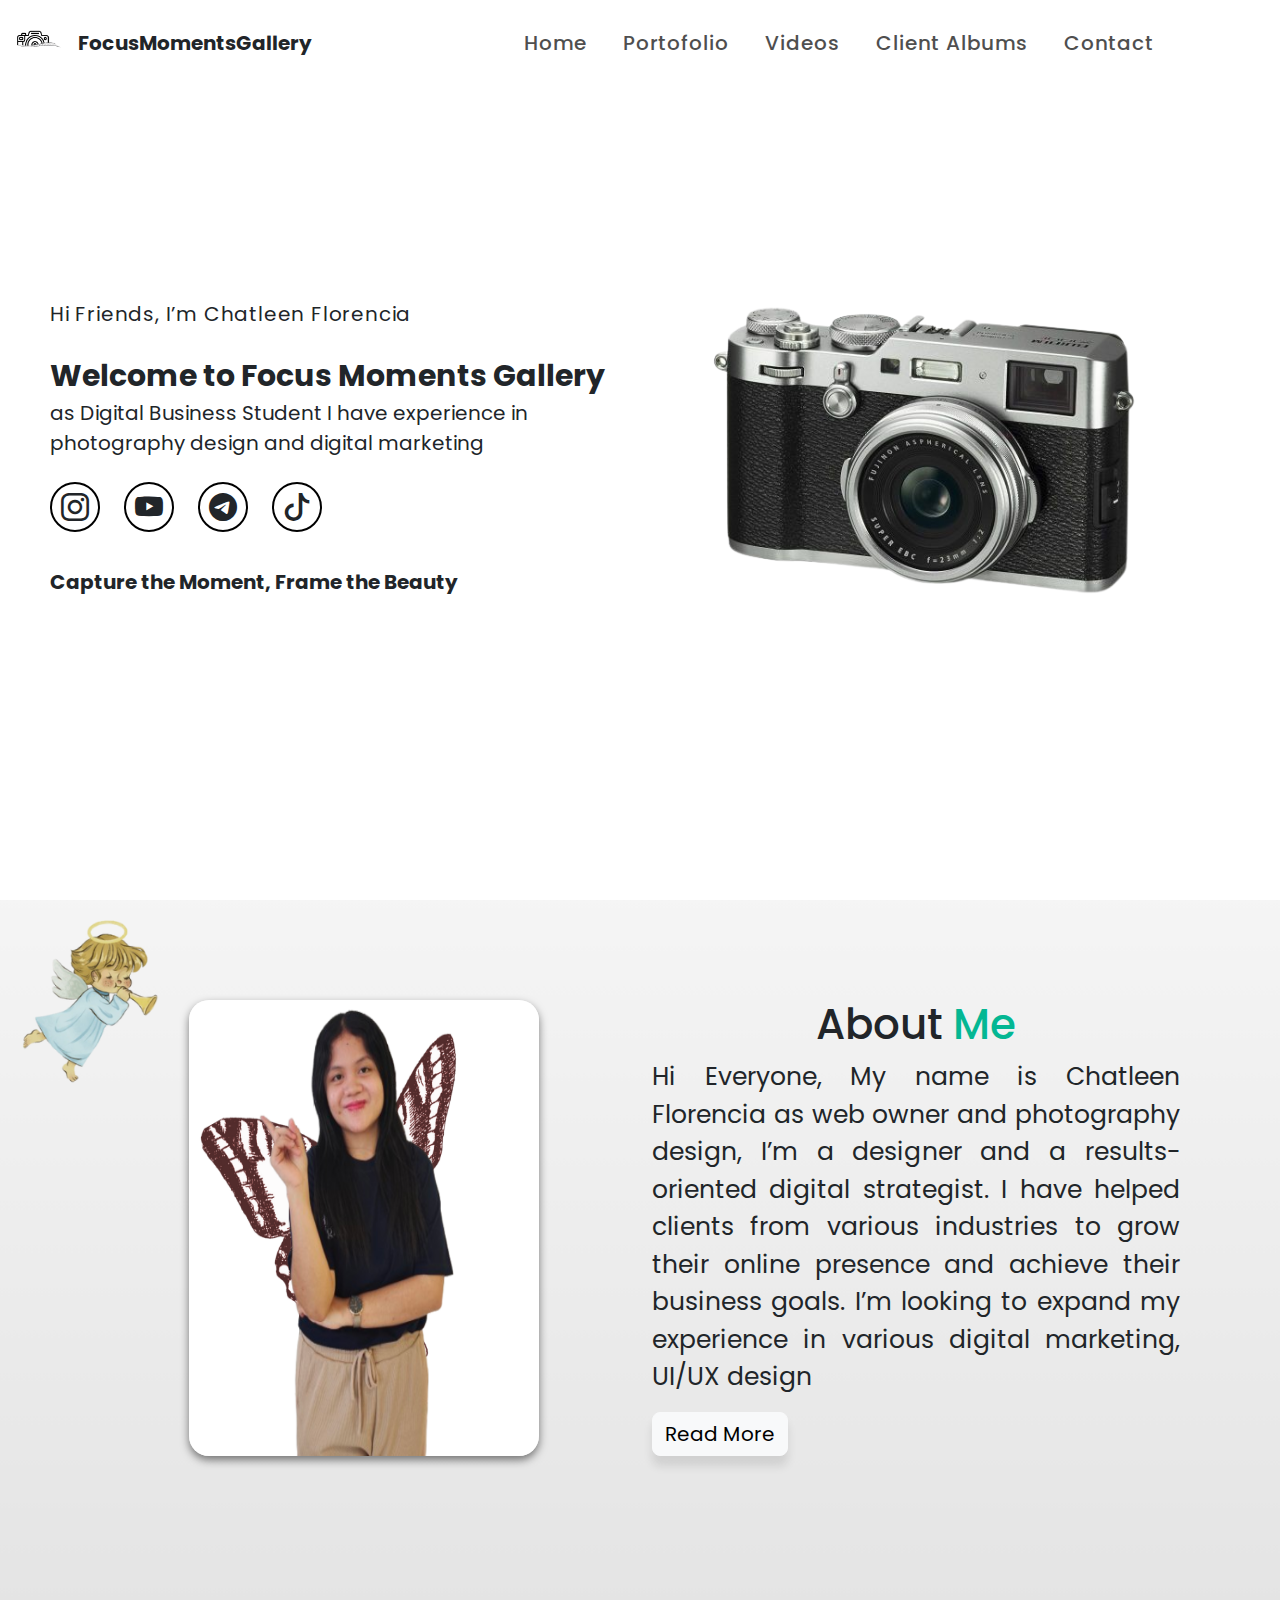
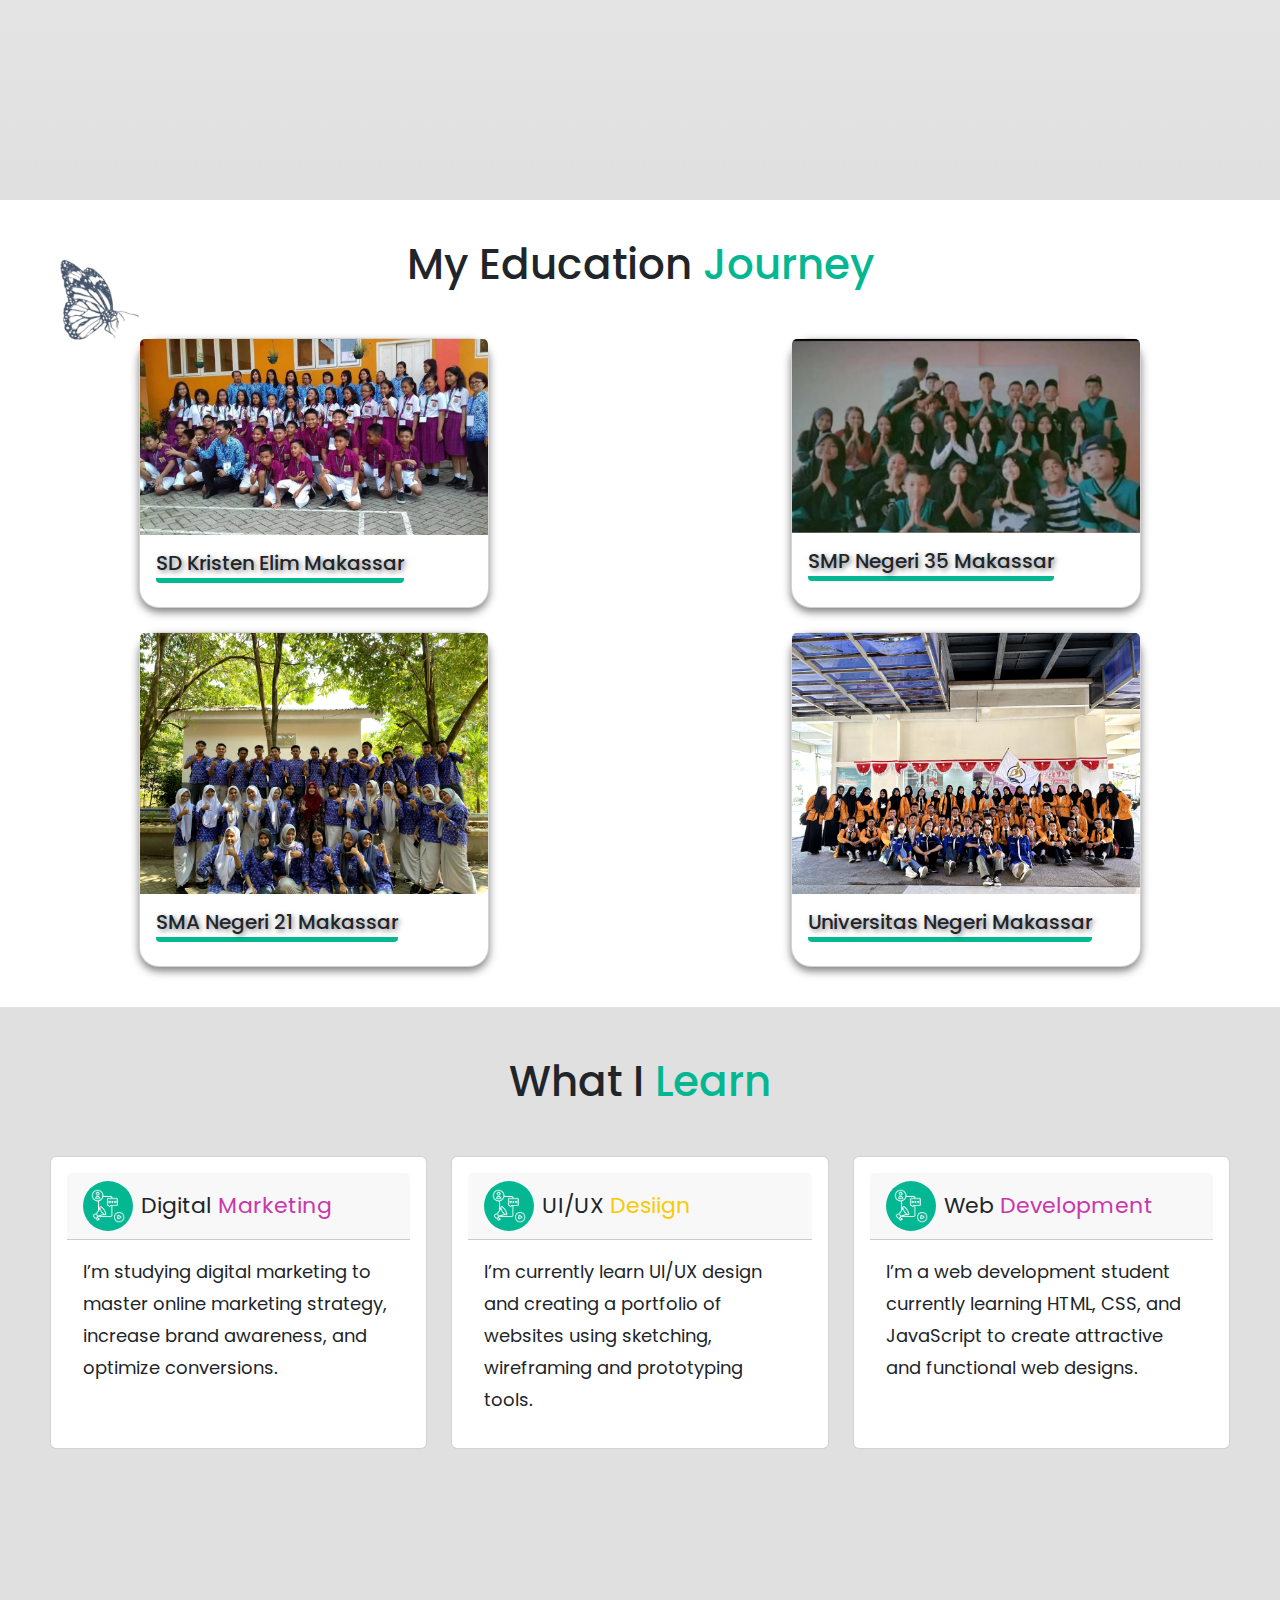
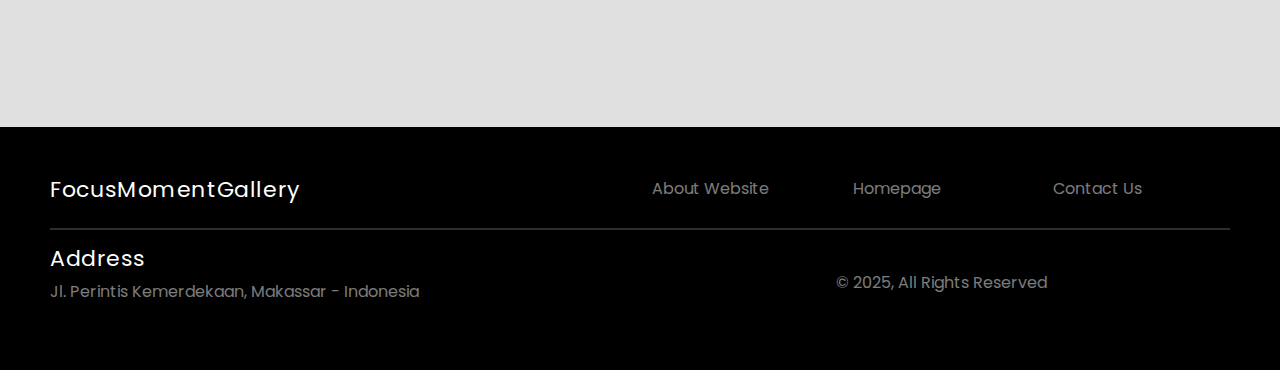
<file: index.html>
<!DOCTYPE html>
<html lang="en">

    <head>
    <meta charset="UTF-8">
    <meta name="viewport" content="width=device-width, initial-scale=1.0">
    <title>FocusMomentGallery</title>
    
    <link rel="stylesheet" href="css/bootstrap.min.css">
    <link rel="stylesheet" href="css/style.css">
    
    <link rel="stylesheet" href="https://cdn.jsdelivr.net/npm/bootstrap-icons@1.11.3/font/bootstrap-icons.css"
        integrity="sha384-tViUnnbYAV00FLIhhi3v/dWt3Jxw4gZQcNoSCxCIFNJVCx7/D55/wXsrNIRANwdD" crossorigin="anonymous">
    <nav class="navbar navbar-expand-lg fixed-top navbar-scroll">
        <div class="container-fluid">
            <div class="logo d-flex align-items-center gap-2 justify-content-center">
                <img src="images/logo.png" height="70" alt="" loading="lazy" />
                <span class="fw-bold" style="font-size: 20px;">FocusMomentsGallery</span>
            </div>
            <button class="navbar-toggler ps-0" type="button" data-mdb-collapse-init data-mdb-target="#navbarExample01"
                aria-controls="navbarExample01" aria-expanded="false" aria-label="Toggle navigation">
                <span class="navbar-toggler-icon d-flex justify-content-start align-items-center"></span>
            </button>
            <div class="collapse navbar-collapse" id="navbarExample01">
                <ul class="navbar-nav ms-auto mb-2 mb-lg-0">
                    <li class="nav-item active">
                        <a class="nav-link" aria-current="page" href="index.html">Home</a>
                    </li>
                    <li class="nav-item">
                        <a class="nav-link" aria-current="page" href="portofolio.html">Portofolio</a>
                    </li>
                    <li class="nav-item">
                        <a class="nav-link" aria-current="page" href="videos.html">Videos</a>
                    </li>
                    <li class="nav-item">
                        <a class="nav-link" aria-current="page" href="album.html">Client Albums</a>
                    </li>
                    <li class="nav-item">
                        <a class="nav-link" aria-current="page" href="contact.html">Contact</a>
                    </li>

                </ul>

                <ul class="navbar-nav flex-row">
                    <li class="nav-item">
                        <a class="nav-link px-2" href="#!">
                            <i class="fab fa-facebook-square"></i>
                        </a>
                    </li>
                    <li class="nav-item">
                        <a class="nav-link px-2" href="#!">
                            <i class="fab fa-instagram"></i>
                        </a>
                    </li>
                    <li class="nav-item">
                        <a class="nav-link ps-2" href="#!">
                            <i class="fab fa-youtube"></i>
                        </a>
                    </li>
                </ul>
            </div>
        </div>
    </nav>


    <div class="container-fluid" style="background-color: #E0E0E0;">
        <div class="banner d-flex align-items-center" style="min-height: 100vh; padding: 0 50px; background-color: #fff;">
            <div class="row d-flex align-items-center w-100">
                <div class="col-6">
                    <div class="banner-text d-flex flex-column" style="height: 100%;">
                        <span class="mb-4" style="font-size: 20px; letter-spacing: 0.8px;">Hi Friends, I’m Chatleen
                            Florencia</span>
                        <span class="fw-bold"="mb-2" style="font-size: 30px;">
                            Welcome to Focus Moments Gallery
                        </h1>
                        <p class="mb-4" style="font-size: 20px; letter-spacing: 0,7px; font-weight: 400;">as Digital
                            Business Student I have experience in photography design and digital marketing</p>
                        <div class="icons mb-4 d-flex gap-4">
                            <i class="bi bi-instagram p-2 rounded-circle" style= "width: 50px;height: 50px;border:2px solid #000; border-radius: 50%;display: flex;justify-content: center;align-items: center;font-size: 28px"></i>
                            <i class="bi bi-youtube p-2 rounded-circle" style="width: 50px;height: 50px;border:2px solid #000; border-radius: 50%;display: flex;justify-content: center;align-items: center;font-size: 28px"></i>
                            <i class="bi bi-telegram p-2 rounded-circle" style="width: 50px;height: 50px;border:2px solid #000; border-radius: 50%;display: flex;justify-content: center;align-items: center;font-size: 28px"></i>
                            <i class="bi bi-tiktok p-2 rounded-circle" style="width: 50px;height: 50px;border:2px solid #000;border-radius: 50%;display: flex;justify-content: center;align-items: center;font-size: 28px "></i>
                        </div>
  
                        <div class="social-text">
                            <span class="fw-bold"="mb-2" style="font-size: 20px;">
                                Capture the Moment, Frame the Beauty
                            
                            </h1>
                        
                        </div>
                    </div>
                </div>
                <div class="col-6" style="display: flex; justify-content: center; align-items: center;">
                    <div class="banner-img d-flex justify-content-center align-items-center" style="max-width: 445px;">
                        <img src="images/banner.png" alt="" class="img-fluid" style=/>
                    </div>
                </div>
            </div>
        </div>


        <div class="aboutme" style="padding: 100px; background-image: url(images/background.png); background-size: cover;min-height: 100vh;">
            <div class="row">
                <div class="col-md-6 d-flex justify-content-center">
                    <img src="images/kate.png" alt="" srcset=""style="width: 350px; box-shadow: 0 4px 8px rgba(0, 0, 0, 0.5); border-radius:20px; display: block; margin: 0 auto;" />
                </div>
                <div class="col-md-6 ">
                    <h2 class="text-center" style="font-size: 42px;">About <span style="color: #04B793;">Me</span></h2>
                    <p class="" style="text-align: justify ; font-size: 25px;">Hi Everyone, My name is Chatleen
                        Florencia as web owner and photography design, I’m a designer and a results-oriented digital
                        strategist. I have helped clients from various industries to grow their online presence and
                        achieve their business goals. I’m looking to expand my experience in various digital marketing,
                        UI/UX design</p>
                    <button class="btn btn-light"
                        style="font-size: 20px; border-radius: 8px; box-shadow: 0 10px 10px rgba(0, 0, 0, 0.1); transition: all 0.3s ease;">
                        Read More
                    </button>

                </div>
            </div>
        </div>

        <!-- education -->
        <div class="education" style="padding: 40px 0; background-image: url(images/bg-2.png); background-size: cover;">
            <h2 class="text-center mb-5" style="font-size: 42px;">My Education <span style="color: #04B793;">Journey</span>
            </h2>
            <div class="row row-cols-1 row-cols-md-2 g-4">
                <div class="col d-flex justify-content-center">
                    <div class="card" style="max-width: 350px; box-shadow: 0 4px 8px rgba(0, 0, 0, 0.5); border-radius:20px; display: block; margin: 0 auto;" />
                        <img src="images/sd.jpeg" class="card-img-top"
                            alt="Hollywood Sign on The Hill" />
                        <div class="card-body">
                            <h5 class="card-title" style="display: inline-block;padding-bottom: 3px;border-bottom: 5px solid #04B793; text-shadow: 2px 2px 5px rgba(0,0,0,0.5); border-radius:4px;"display: block; margin: 0 auto; text-align: center;">SD Kristen Elim Makassar</h5>
                        </div>
                    </div>
                </div>
                <div class="col d-flex justify-content-center">
                    <div class="card" style="max-width: 350px; box-shadow: 0 4px 8px rgba(0, 0, 0, 0.5); border-radius:20px; display: block; margin: 0 auto;" />
                        <img src="images/smp.jpeg" class="card-img-top"
                            alt="Hollywood Sign on The Hill" />
                        <div class="card-body">
                            <h5 class="card-title" style="display: inline-block;padding-bottom: 3px;border-bottom: 5px solid #04B793; text-shadow: 2px 2px 5px rgba(0,0,0,0.5); border-radius:4px;"display: block; margin: 0 auto; text-align: center;">SMP Negeri 35 Makassar</h5>
                        </div>
                    </div>
                </div>
                <div class="col d-flex justify-content-center">
                    <div class="card" style="max-width: 350px; box-shadow: 0 4px 8px rgba(0, 0, 0, 0.5); border-radius:20px; display: block; margin: 0 auto;" />
                        <img src="images/sma.jpeg" class="card-img-top"
                            alt="Hollywood Sign on The Hill" />
                        <div class="card-body">
                            <h5 class="card-title" style="display: inline-block;padding-bottom: 3px;border-bottom: 5px solid #04B793; text-shadow: 2px 2px 5px rgba(0,0,0,0.5); border-radius:4px;"display: block; margin: 0 auto; text-align: center;">SMA Negeri 21 Makassar</h5>
                        </div>
                    </div>
                </div>
                <div class="col d-flex justify-content-center">
                    <div class="card" style="max-width: 350px; box-shadow: 0 4px 8px rgba(0, 0, 0, 0.5); border-radius:20px; display: block; margin: 0 auto;" />
                        <img src="images/unm.jpeg" class="card-img-top"
                            alt="Hollywood Sign on The Hill" />
                        <div class="card-body">
                            <h5 class="card-title" style="display: inline-block;padding-bottom: 3px;border-bottom: 5px solid #04B793; text-shadow: 2px 2px 5px rgba(0,0,0,0.5); border-radius:4px;"display: block; margin: 0 auto; text-align: center;">Universitas Negeri Makassar</h5>
                        </div>
                    </div>
                </div>

            </div>
        </div>

        <!-- What I learn -->
         <div class="learn" style="padding: 50px; min-height: 80vh; background-color: #E0E0E0;">
            <h2 class="text-center mb-5" style="font-size: 42px;">What I <span style="color: #04B793;">Learn</span></h2>
            <div class="row">
                <div class="col-md-4">
                    <div class="card h-100 p-3">
                        <div class="card-header d-flex align-items-center gap-2">
                           <div class="icon" style="background-color: #04B793; border-radius: 50%; padding: 10px; width: 50px; height: 50px; display: flex; justify-content: center; align-items: center;">
                            <img src="images/icon-1.png" alt="" srcset="" style="width: 50px;">
                           </div>
                           <span style="font-size: 22px;">Digital <span style="color: #C837AB;">Marketing</span></span>
                        </div>
                        <div class="card-body">
                          <p class="card-text text-justify" style="font-size: 18px; line-height: 32px;">
                            I’m studying digital marketing to master online marketing strategy, increase brand awareness, and optimize conversions.
                          </p>
                        </div>
                      </div>
                </div>
                <div class="col-md-4">
                    <div class="card h-100 p-3">
                        <div class="card-header d-flex align-items-center gap-2">
                           <div class="icon" style="background-color: #04B793; border-radius: 50%; padding: 10px; width: 50px; height: 50px; display: flex; justify-content: center; align-items: center;">
                            <img src="images/icon-1.png" alt="" srcset="" style="width: 50px;">
                           </div>
                           <span style="font-size: 22px;">UI/UX <span style="color: #FAC905;">Desiign</span></span>
                        </div>
                        <div class="card-body">
                          <p class="card-text text-justify" style="font-size: 18px; line-height: 32px;">
                            I’m currently learn UI/UX design and creating a portfolio of websites using sketching, wireframing and prototyping tools.                          </p>
                        </div>
                      </div>
                </div>
                <div class="col-md-4">
                    <div class="card h-100 p-3">
                        <div class="card-header d-flex align-items-center gap-2">
                           <div class="icon" style="background-color: #04B793; border-radius: 50%; padding: 10px; width: 50px; height: 50px; display: flex; justify-content: center; align-items: center;">
                            <img src="images/icon-1.png" alt="" srcset="" style="width: 50px;">
                           </div>
                           <span style="font-size: 22px;">Web <span style="color: #C837AB;">Development</span></span>
                        </div>
                        <div class="card-body">
                          <p class="card-text text-justify" style="font-size: 18px; line-height: 32px;">
                            I’m a web development student currently learning HTML, CSS, and JavaScript to create attractive and functional web designs.                          </p>
                        </div>
                      </div>
                </div>
            </div>
         </div>
         

         <div class="footer" style="padding: 50px; background-color: #000; color: #fff;">
            <div class="row">
                <div class="col-md-6">
                    <h2>FocusMomentGallery</h2>
                </div>
                <div class="col-md-6">
                    <div class="row">
                        <div class="col">
                            <a href="">About Website</a>
                        </div>
                        <div class="col">
                            <a href="">Homepage</a>
                        </div>
                        <div class="col">
                            <a href="">Contact Us</a>
                        </div>
                    </div>
                </div>
                <div class="col-12">
                    <div class="line my-3" style="height: 2px; background-color: #E5E5E533;"></div>
                </div>
                <div class="col-md-6">
                    <h2>
                        Address
                    </h2>
                    <p>Jl. Perintis Kemerdekaan, Makassar - Indonesia</p>
                </div>
                <div class="col-md-6 d-flex justify-content-center align-items-center">
                    <span>
                        © 2025, All Rights Reserved
                    </span>
                </div>
            </div>
         </div>
    </div>

    <!-- Bootstraps -->
    <script src="js/bootstrap.min.js"></script>
    <script src="js/bootstrap.bundle.min.js"></script>

</head>

<body>

</body>

</html>
</file>
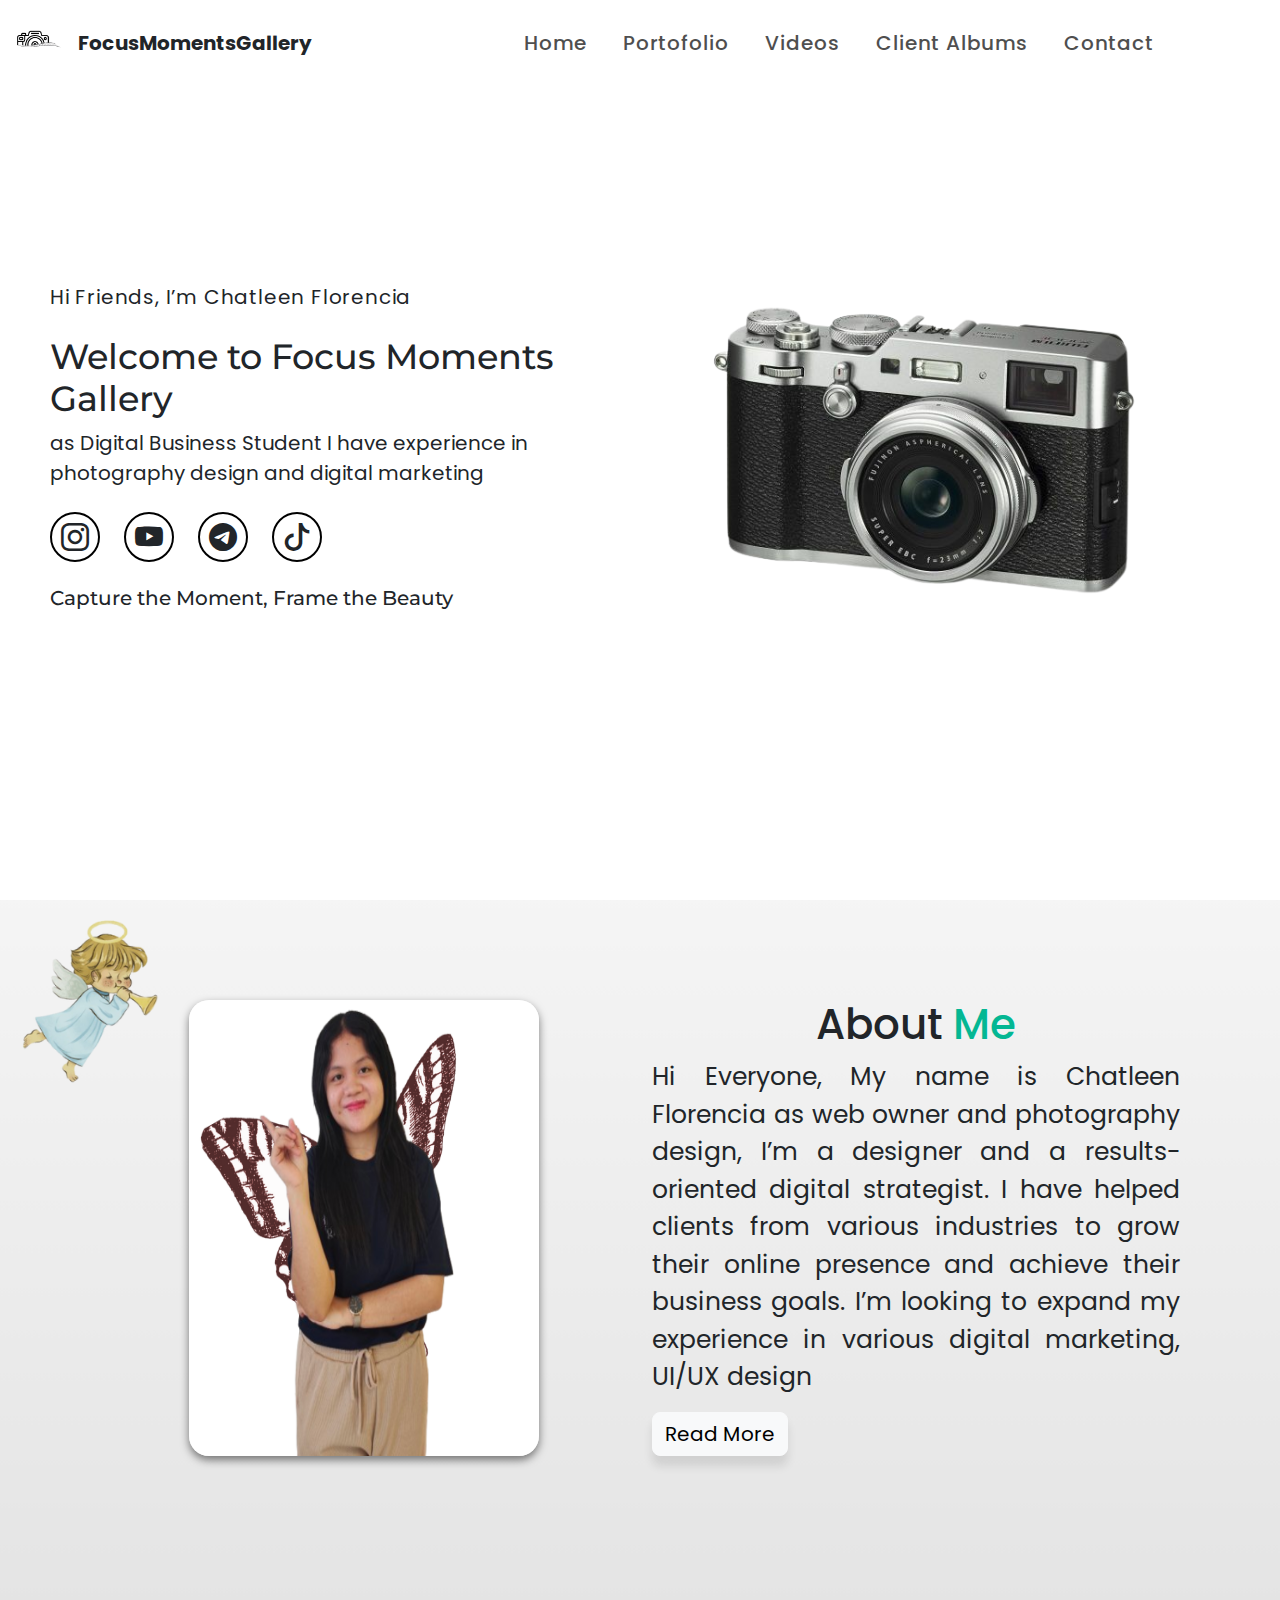
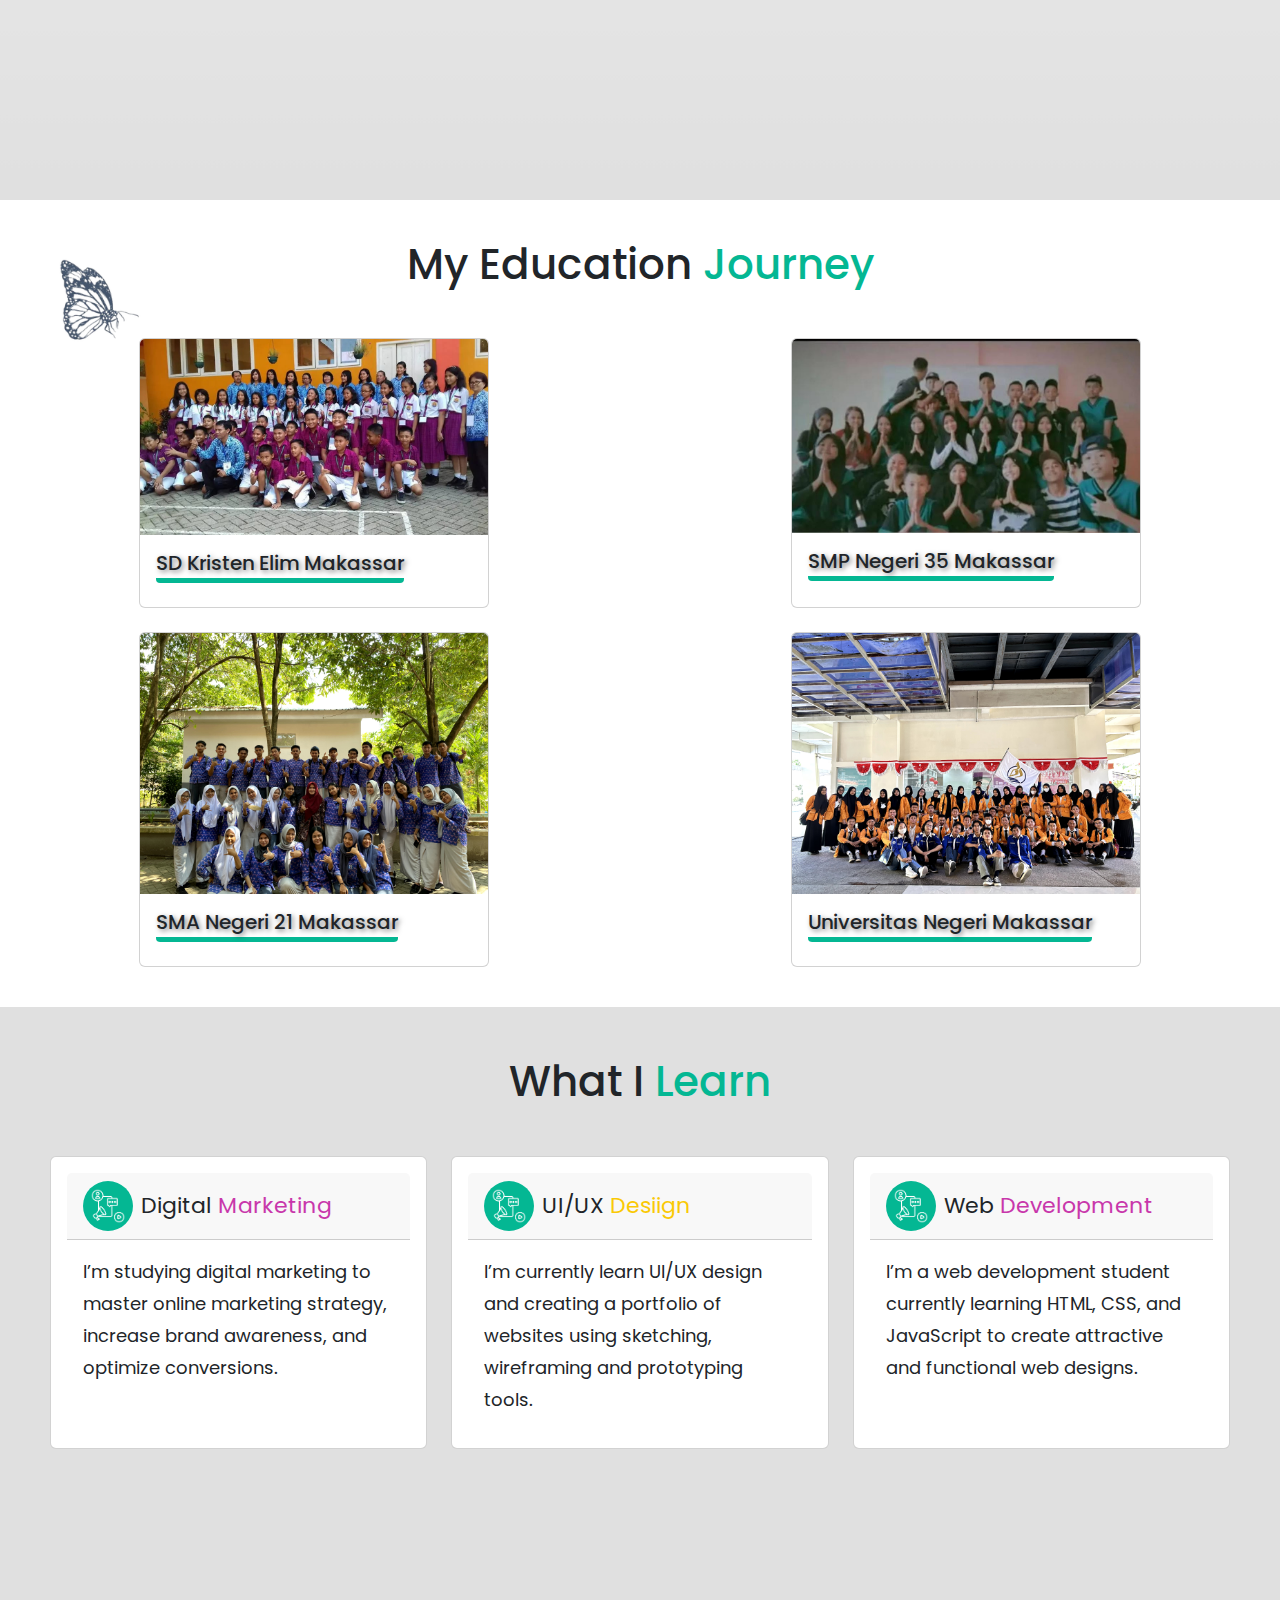
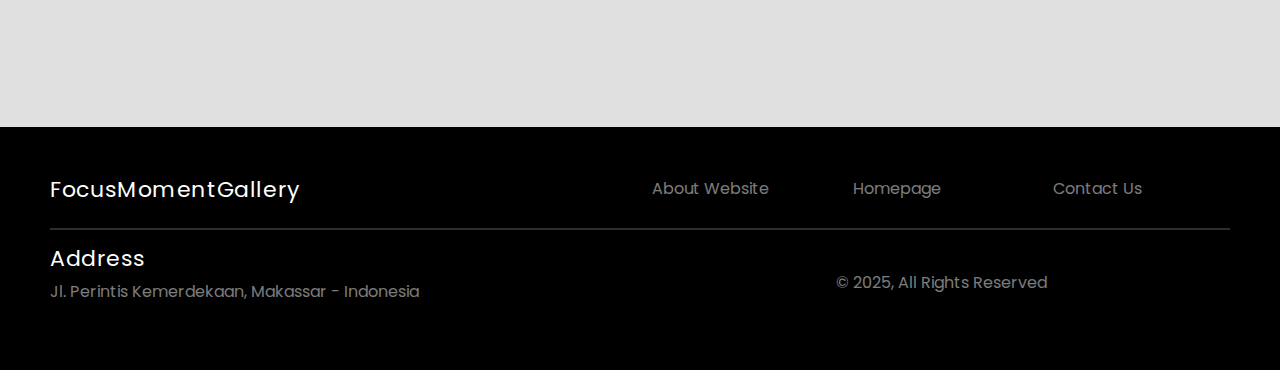
<file: html & css/index.html>
<!DOCTYPE html>
<html lang="en">

<head>
    <meta charset="UTF-8">
    <meta name="viewport" content="width=device-width, initial-scale=1.0">
    <title>FocusMomentGallery</title>

    <!-- Bootstraps  -->
    <link rel="stylesheet" href="css/bootstrap.min.css">

    <!-- Style -->
    <link rel="stylesheet" href="css/style.css">
    <link rel="stylesheet" href="https://cdn.jsdelivr.net/npm/bootstrap-icons@1.11.3/font/bootstrap-icons.css"
        integrity="sha384-tViUnnbYAV00FLIhhi3v/dWt3Jxw4gZQcNoSCxCIFNJVCx7/D55/wXsrNIRANwdD" crossorigin="anonymous">

    <nav class="navbar navbar-expand-lg fixed-top navbar-scroll">
        <div class="container-fluid">
            <div class="logo d-flex align-items-center gap-2 justify-content-center">
                <img src="images/logo.png" height="70" alt="" loading="lazy" />
                <span class="fw-bold" style="font-size: 20px;">FocusMomentsGallery</span>
            </div>
            <button class="navbar-toggler ps-0" type="button" data-mdb-collapse-init data-mdb-target="#navbarExample01"
                aria-controls="navbarExample01" aria-expanded="false" aria-label="Toggle navigation">
                <span class="navbar-toggler-icon d-flex justify-content-start align-items-center"></span>
            </button>
            <div class="collapse navbar-collapse" id="navbarExample01">
                <ul class="navbar-nav ms-auto mb-2 mb-lg-0">
                    <li class="nav-item active">
                        <a class="nav-link" aria-current="page" href="index.html">Home</a>
                    </li>
                    <li class="nav-item">
                        <a class="nav-link" aria-current="page" href="portofolio.html">Portofolio</a>
                    </li>
                    <li class="nav-item">
                        <a class="nav-link" aria-current="page" href="videos.html">Videos</a>
                    </li>
                    <li class="nav-item">
                        <a class="nav-link" aria-current="page" href="album.html">Client Albums</a>
                    </li>
                    <li class="nav-item">
                        <a class="nav-link" aria-current="page" href="contact.html">Contact</a>
                    </li>

                </ul>

                <ul class="navbar-nav flex-row">
                    <li class="nav-item">
                        <a class="nav-link px-2" href="#!">
                            <i class="fab fa-facebook-square"></i>
                        </a>
                    </li>
                    <li class="nav-item">
                        <a class="nav-link px-2" href="#!">
                            <i class="fab fa-instagram"></i>
                        </a>
                    </li>
                    <li class="nav-item">
                        <a class="nav-link ps-2" href="#!">
                            <i class="fab fa-youtube"></i>
                        </a>
                    </li>
                </ul>
            </div>
        </div>
    </nav>


    <div class="container-fluid" style="background-color: #E0E0E0;">
        <div class="banner d-flex align-items-center" style="min-height: 100vh; padding: 0 50px; background-color: #fff;">
            <div class="row d-flex align-items-center w-100">
                <div class="col-6">
                    <div class="banner-text d-flex flex-column" style="height: 100%;">
                        <span class="mb-4" style="font-size: 20px; letter-spacing: 0.8px;">Hi Friends, I’m Chatleen
                            Florencia</span>
                        <h1 class="mb-2" style="font-size: 35px;">
                            Welcome to Focus Moments Gallery
                        </h1>
                        <p class="mb-4" style="font-size: 20px; letter-spacing: 0,7px; font-weight: 400;">as Digital
                            Business Student I have experience in photography design and digital marketing</p>
                        <div class="icons mb-4 d-flex gap-4">
                            <i class="bi bi-instagram p-2 rounded-circle" style= "width: 50px;height: 50px;border:2px solid #000; border-radius: 50%;display: flex;justify-content: center;align-items: center;font-size: 28px"></i>
                            <i class="bi bi-youtube p-2 rounded-circle" style="width: 50px;height: 50px;border:2px solid #000; border-radius: 50%;display: flex;justify-content: center;align-items: center;font-size: 28px"></i>
                            <i class="bi bi-telegram p-2 rounded-circle" style="width: 50px;height: 50px;border:2px solid #000; border-radius: 50%;display: flex;justify-content: center;align-items: center;font-size: 28px"></i>
                            <i class="bi bi-tiktok p-2 rounded-circle" style="width: 50px;height: 50px;border:2px solid #000;border-radius: 50%;display: flex;justify-content: center;align-items: center;font-size: 28px "></i>
                        </div>
  
                        <div class="social-text">
                            <h1 class="mb-2" style="font-size: 20px;">
                                Capture the Moment, Frame the Beauty
                            
                            </h1>
                        
                        </div>
                    </div>
                </div>
                <div class="col-6" style="display: flex; justify-content: center; align-items: center;">
                    <div class="banner-img d-flex justify-content-center align-items-center" style="max-width: 445px;">
                        <img src="images/banner.png" alt="" class="img-fluid" style=/>
                    </div>
                </div>
            </div>
        </div>


        <div class="aboutme" style="padding: 100px; background-image: url(images/background.png); background-size: cover;min-height: 100vh;">
            <div class="row">
                <div class="col-md-6 d-flex justify-content-center">
                    <img src="images/kate.png" alt="" srcset=""style="width: 350px; box-shadow: 0 4px 8px rgba(0, 0, 0, 0.5); border-radius:20px; display: block; margin: 0 auto;" />
                </div>
                <div class="col-md-6 ">
                    <h2 class="text-center" style="font-size: 42px;">About <span style="color: #04B793;">Me</span></h2>
                    <p class="" style="text-align: justify ; font-size: 25px;">Hi Everyone, My name is Chatleen
                        Florencia as web owner and photography design, I’m a designer and a results-oriented digital
                        strategist. I have helped clients from various industries to grow their online presence and
                        achieve their business goals. I’m looking to expand my experience in various digital marketing,
                        UI/UX design</p>
                    <button class="btn btn-light"
                        style="font-size: 20px; border-radius: 8px; box-shadow: 0 10px 10px rgba(0, 0, 0, 0.1); transition: all 0.3s ease;">
                        Read More
                    </button>

                </div>
            </div>
        </div>

        <!-- education -->
        <div class="education" style="padding: 40px 0; background-image: url(images/bg-2.png); background-size: cover;">
            <h2 class="text-center mb-5" style="font-size: 42px;">My Education <span style="color: #04B793;">Journey</span>
            </h2>
            <div class="row row-cols-1 row-cols-md-2 g-4">
                <div class="col d-flex justify-content-center">
                    <div class="card" style="max-width: 350px;">
                        <img src="images/sd.jpeg" class="card-img-top"
                            alt="Hollywood Sign on The Hill" />
                        <div class="card-body">
                            <h5 class="card-title" style="display: inline-block;padding-bottom: 3px;border-bottom: 5px solid #04B793; text-shadow: 2px 2px 5px rgba(0,0,0,0.5); border-radius:4px;"display: block; margin: 0 auto; text-align: center;">SD Kristen Elim Makassar</h5>
                        </div>
                    </div>
                </div>
                <div class="col d-flex justify-content-center">
                    <div class="card" style="max-width: 350px;">
                        <img src="images/smp.jpeg" class="card-img-top"
                            alt="Hollywood Sign on The Hill" />
                        <div class="card-body">
                            <h5 class="card-title" style="display: inline-block;padding-bottom: 3px;border-bottom: 5px solid #04B793; text-shadow: 2px 2px 5px rgba(0,0,0,0.5); border-radius:4px;"display: block; margin: 0 auto; text-align: center;">SMP Negeri 35 Makassar</h5>
                        </div>
                    </div>
                </div>
                <div class="col d-flex justify-content-center">
                    <div class="card" style="max-width: 350px;">
                        <img src="images/sma.jpeg" class="card-img-top"
                            alt="Hollywood Sign on The Hill" />
                        <div class="card-body">
                            <h5 class="card-title" style="display: inline-block;padding-bottom: 3px;border-bottom: 5px solid #04B793; text-shadow: 2px 2px 5px rgba(0,0,0,0.5); border-radius:4px;"display: block; margin: 0 auto; text-align: center;">SMA Negeri 21 Makassar</h5>
                        </div>
                    </div>
                </div>
                <div class="col d-flex justify-content-center">
                    <div class="card" style="max-width: 350px;">
                        <img src="images/unm.jpeg" class="card-img-top"
                            alt="Hollywood Sign on The Hill" />
                        <div class="card-body">
                            <h5 class="card-title" style="display: inline-block;padding-bottom: 3px;border-bottom: 5px solid #04B793; text-shadow: 2px 2px 5px rgba(0,0,0,0.5); border-radius:4px;"display: block; margin: 0 auto; text-align: center;">Universitas Negeri Makassar</h5>
                        </div>
                    </div>
                </div>

            </div>
        </div>

        <!-- What I learn -->
         <div class="learn" style="padding: 50px; min-height: 80vh; background-color: #E0E0E0;">
            <h2 class="text-center mb-5" style="font-size: 42px;">What I <span style="color: #04B793;">Learn</span></h2>
            <div class="row">
                <div class="col-md-4">
                    <div class="card h-100 p-3">
                        <div class="card-header d-flex align-items-center gap-2">
                           <div class="icon" style="background-color: #04B793; border-radius: 50%; padding: 10px; width: 50px; height: 50px; display: flex; justify-content: center; align-items: center;">
                            <img src="images/icon-1.png" alt="" srcset="" style="width: 50px;">
                           </div>
                           <span style="font-size: 22px;">Digital <span style="color: #C837AB;">Marketing</span></span>
                        </div>
                        <div class="card-body">
                          <p class="card-text text-justify" style="font-size: 18px; line-height: 32px;">
                            I’m studying digital marketing to master online marketing strategy, increase brand awareness, and optimize conversions.
                          </p>
                        </div>
                      </div>
                </div>
                <div class="col-md-4">
                    <div class="card h-100 p-3">
                        <div class="card-header d-flex align-items-center gap-2">
                           <div class="icon" style="background-color: #04B793; border-radius: 50%; padding: 10px; width: 50px; height: 50px; display: flex; justify-content: center; align-items: center;">
                            <img src="images/icon-1.png" alt="" srcset="" style="width: 50px;">
                           </div>
                           <span style="font-size: 22px;">UI/UX <span style="color: #FAC905;">Desiign</span></span>
                        </div>
                        <div class="card-body">
                          <p class="card-text text-justify" style="font-size: 18px; line-height: 32px;">
                            I’m currently learn UI/UX design and creating a portfolio of websites using sketching, wireframing and prototyping tools.                          </p>
                        </div>
                      </div>
                </div>
                <div class="col-md-4">
                    <div class="card h-100 p-3">
                        <div class="card-header d-flex align-items-center gap-2">
                           <div class="icon" style="background-color: #04B793; border-radius: 50%; padding: 10px; width: 50px; height: 50px; display: flex; justify-content: center; align-items: center;">
                            <img src="images/icon-1.png" alt="" srcset="" style="width: 50px;">
                           </div>
                           <span style="font-size: 22px;">Web <span style="color: #C837AB;">Development</span></span>
                        </div>
                        <div class="card-body">
                          <p class="card-text text-justify" style="font-size: 18px; line-height: 32px;">
                            I’m a web development student currently learning HTML, CSS, and JavaScript to create attractive and functional web designs.                          </p>
                        </div>
                      </div>
                </div>
            </div>
         </div>
         

         <div class="footer" style="padding: 50px; background-color: #000; color: #fff;">
            <div class="row">
                <div class="col-md-6">
                    <h2>FocusMomentGallery</h2>
                </div>
                <div class="col-md-6">
                    <div class="row">
                        <div class="col">
                            <a href="">About Website</a>
                        </div>
                        <div class="col">
                            <a href="">Homepage</a>
                        </div>
                        <div class="col">
                            <a href="">Contact Us</a>
                        </div>
                    </div>
                </div>
                <div class="col-12">
                    <div class="line my-3" style="height: 2px; background-color: #E5E5E533;"></div>
                </div>
                <div class="col-md-6">
                    <h2>
                        Address
                    </h2>
                    <p>Jl. Perintis Kemerdekaan, Makassar - Indonesia</p>
                </div>
                <div class="col-md-6 d-flex justify-content-center align-items-center">
                    <span>
                        © 2025, All Rights Reserved
                    </span>
                </div>
            </div>
         </div>
    </div>

    <!-- Bootstraps -->
    <script src="js/bootstrap.min.js"></script>
    <script src="js/bootstrap.bundle.min.js"></script>

</head>

<body>

</body>

</html>
</file>
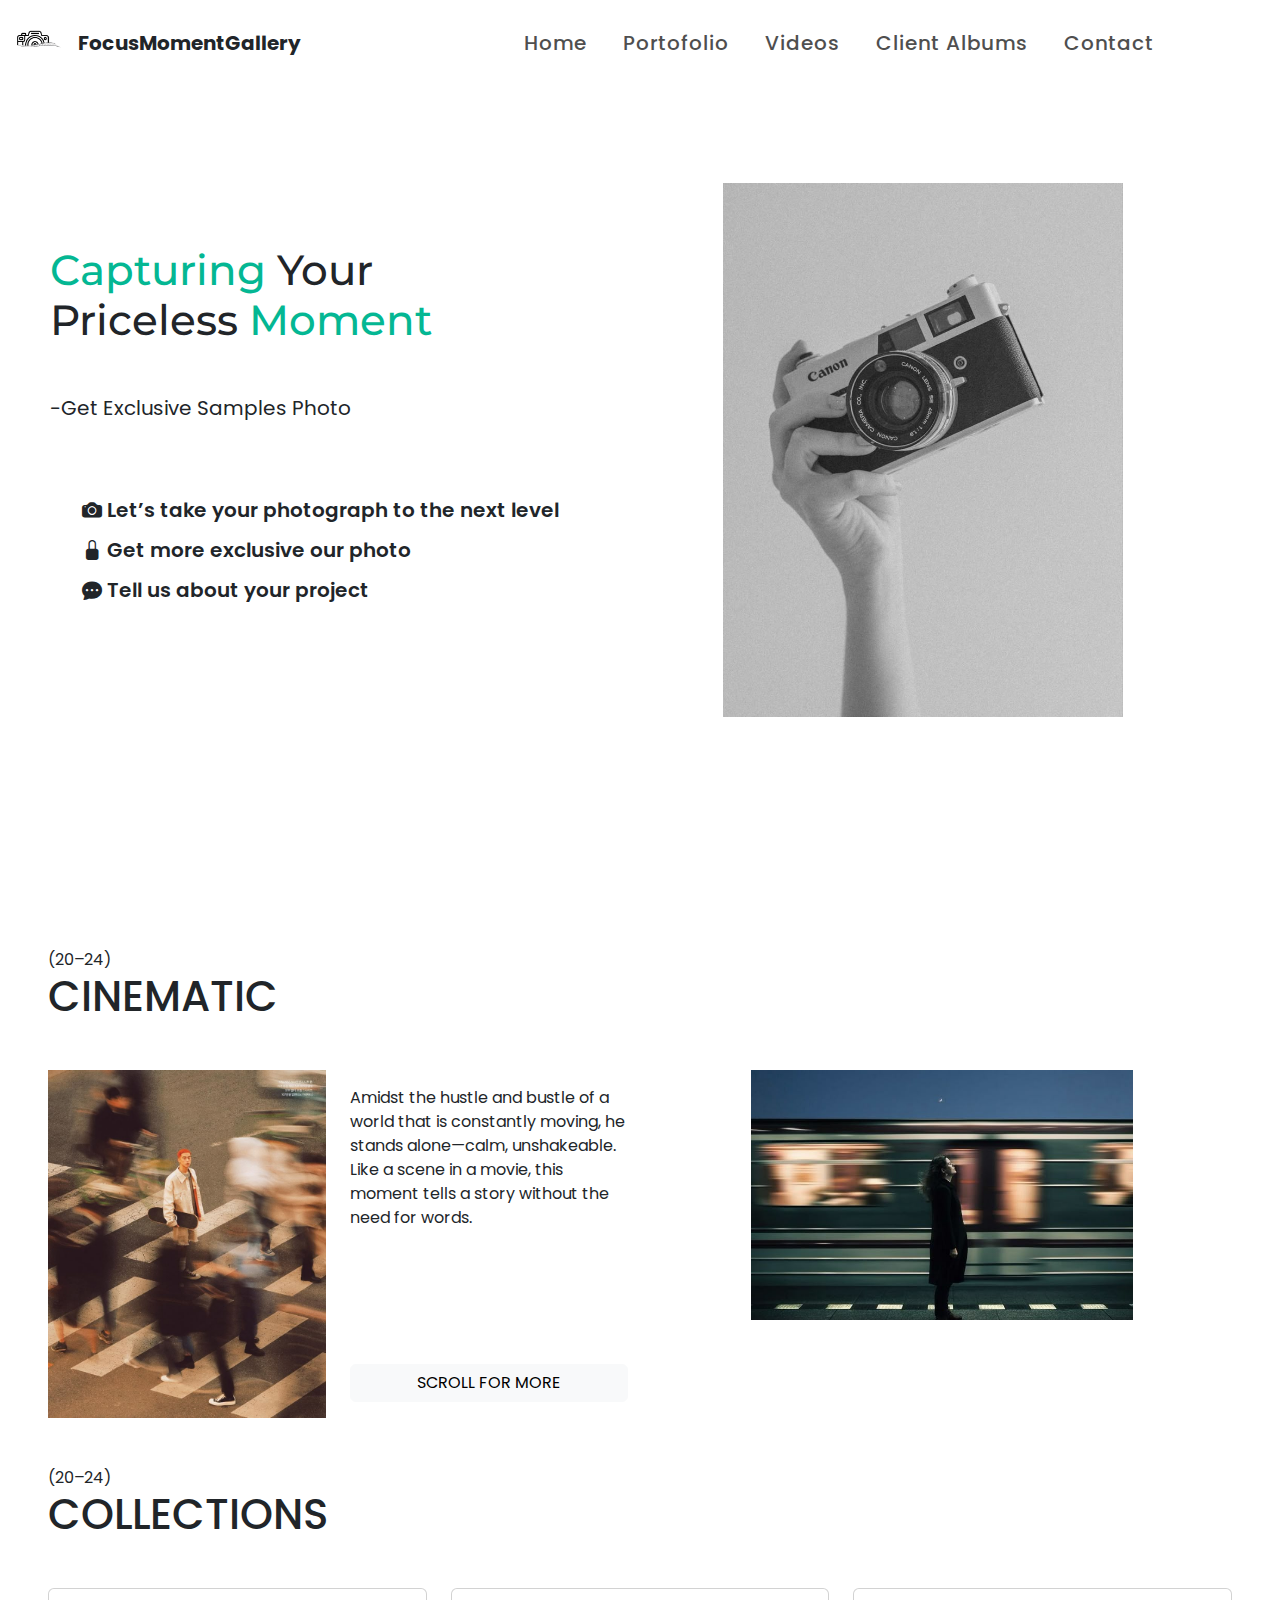
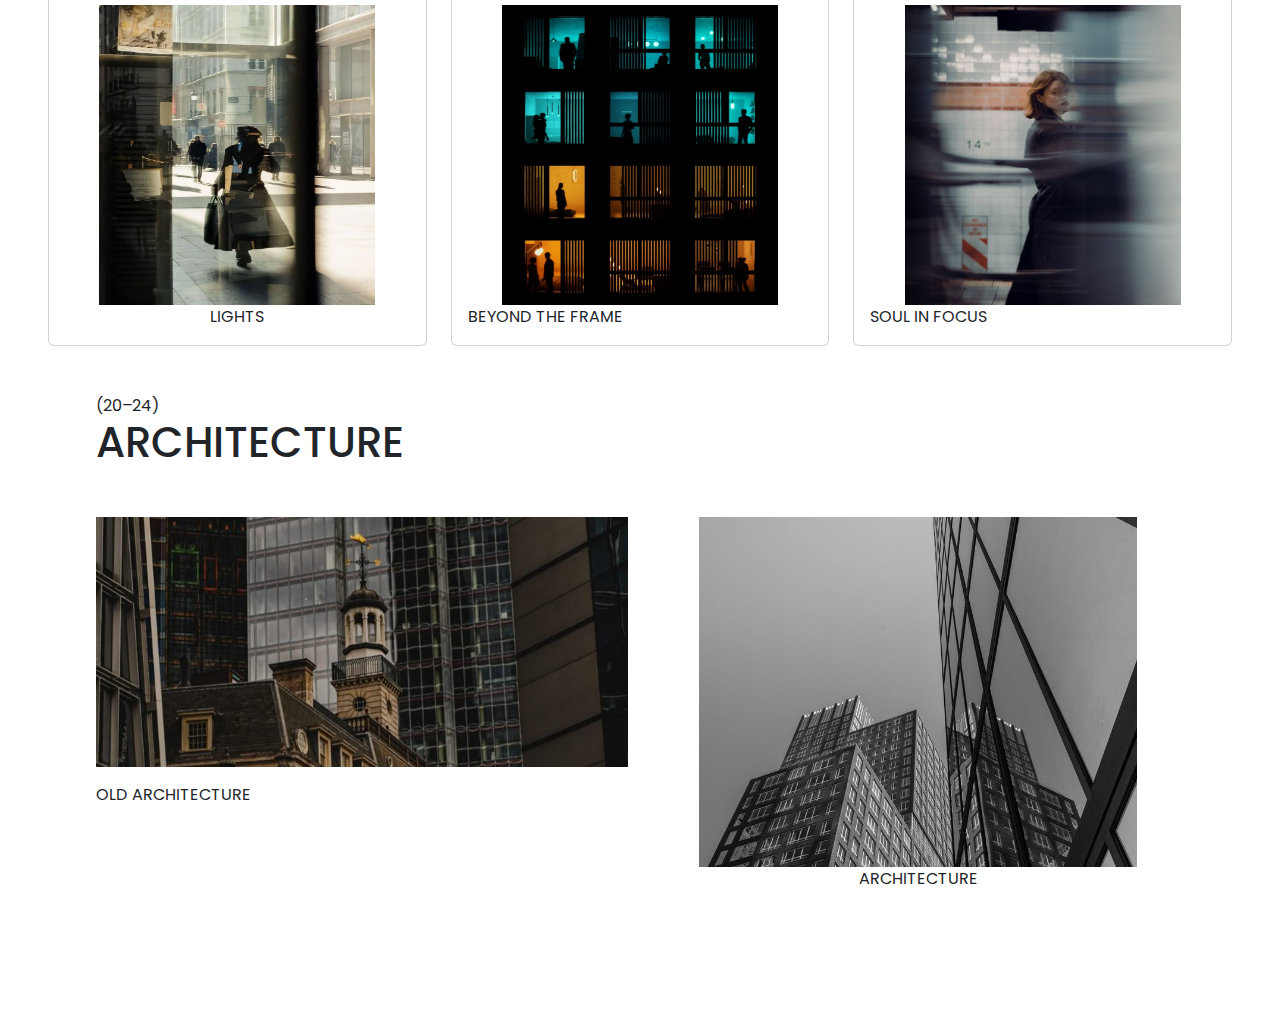
<file: album.html>
<!DOCTYPE html>
<html lang="en">

<head>
    <meta charset="UTF-8">
    <meta name="viewport" content="width=device-width, initial-scale=1.0">
    <title>FocusMomentsGallery</title>

    <!-- Bootstraps  -->
    <link rel="stylesheet" href="css/bootstrap.min.css">

    <!-- Style -->
    <link rel="stylesheet" href="css/style.css">
    <link rel="stylesheet" href="https://cdn.jsdelivr.net/npm/bootstrap-icons@1.11.3/font/bootstrap-icons.css"
        integrity="sha384-tViUnnbYAV00FLIhhi3v/dWt3Jxw4gZQcNoSCxCIFNJVCx7/D55/wXsrNIRANwdD" crossorigin="anonymous">

    <nav class="navbar navbar-expand-lg fixed-top navbar-scroll">
        <div class="container-fluid">
            <div class="logo d-flex align-items-center gap-2 justify-content-center">
                <img src="images/logo.png" height="70" alt="" loading="lazy" />
                <span class="fw-bold" style="font-size: 20px;">FocusMomentGallery</span>
            </div>
            <button class="navbar-toggler ps-0" type="button" data-mdb-collapse-init data-mdb-target="#navbarExample01"
                aria-controls="navbarExample01" aria-expanded="false" aria-label="Toggle navigation">
                <span class="navbar-toggler-icon d-flex justify-content-start align-items-center"></span>
            </button>
            <div class="collapse navbar-collapse" id="navbarExample01">
                <ul class="navbar-nav ms-auto mb-2 mb-lg-0">
                    <li class="nav-item active">
                        <a class="nav-link" aria-current="page" href="index.html">Home</a>
                    </li>
                    <li class="nav-item">
                        <a class="nav-link" aria-current="page" href="portofolio.html">Portofolio</a>
                    </li>
                    <li class="nav-item">
                        <a class="nav-link" aria-current="page" href="videos.html">Videos</a>
                    </li>
                    <li class="nav-item">
                        <a class="nav-link" aria-current="page" href="album.html">Client Albums</a>
                    </li>
                    <li class="nav-item">
                        <a class="nav-link" aria-current="page" href="contact.html">Contact</a>
                    </li>

                </ul>

                <ul class="navbar-nav flex-row">
                    <li class="nav-item">
                        <a class="nav-link px-2" href="#!">
                            <i class="fab fa-facebook-square"></i>
                        </a>
                    </li>
                    <li class="nav-item">
                        <a class="nav-link px-2" href="#!">
                            <i class="fab fa-instagram"></i>
                        </a>
                    </li>
                    <li class="nav-item">
                        <a class="nav-link ps-2" href="#!">
                            <i class="fab fa-youtube"></i>
                        </a>
                    </li>
                </ul>
            </div>
        </div>
    </nav>


    <div class="container-fluid" style="background-color: #fff;">
        <div class="banner d-flex align-items-center"
            style="min-height: 100vh; padding: 0 50px; background-color: #fff;">
            <div class="row d-flex align-items-center w-100">
                <div class="col-6">
                    <div class="banner-text d-flex flex-column" style="height: 100%;">
                        <h1 class="mb-5 rosarivo" style="font-size: 42px;">
                            <span class="green">Capturing</span> Your <br> Priceless <span class="green">Moment</span>
                        </h1>
                        <p class="mb-4" style="font-size: 20px; letter-spacing: 0,7px; font-weight: 400;"> -Get
                            Exclusive Samples Photo</p>
                        <div class="icons mb-4 d-flex flex-column gap-4 mt-5">
                            <ul>
                                <li><i class="bi bi-camera-fill"></i> Let’s take your photograph to the next level</li>
                                <li><i class="bi bi-lock-fill"></i> Get more exclusive our photo</li>
                                <li><i class="bi bi-chat-dots-fill"></i> Tell us about your project </li>
                            </ul>
                        </div>
                    </div>
                </div>
                <div class="col-6" style="display: flex; justify-content: center; align-items: center;">
                    <div class="banner-img d-flex justify-content-center align-items-center" style="max-width: 400px;">
                        <img src="images/banner-2.jpeg" alt="" class="img-fluid"
                            style="display: block; margin: 0 auto;" />
                    </div>
                </div>
            </div>
        </div>

        <div class="sec py-5 px-5" style="background-color: #fff;">
            <div class="section-header">
                <span class="section-meta">(20–24)</span>
            <h2 class="text-left mb-5 " style="font-size: 42px;">CINEMATIC <span style="color: #04B793;"></span></h2>

            <div class="row">
                <div class="col-md-6">
                    <div class="row">
                        <div class="col-md-6">
                            <img src="images/cinematic.jpeg" alt="" srcset="" style="width: 100%;">
                        </div>
                        <div class="col-md-6 d-flex flex-column justify-content-between py-3">
                            <p>Amidst the hustle and bustle of a world that is constantly moving, he stands alone—calm,
                                unshakeable. Like a scene in a movie, this moment tells a story without the need for
                                words.</p>
                            <a href="#" class="btn btn-light">SCROLL FOR MORE</a>
                        </div>
                    </div>
                </div>
                <div class="col-md-6">
                    <img src="images/cinematic-2.jpeg" alt="" srcset=""
                        style="height: 250px; display: block; margin: 0 auto;">
                </div>
            </div>
        </div>

        <div class="project my-5">
            <div class="section-header">
                <span class="section-meta">(20–24)</span>
            <h2 class="text-left mb-5 " style="font-size: 42px;">COLLECTIONS <span style="color: #04B793;"></span></h2>
            <div class="row">
                <div class="col-md-4">
                    <div class="card">
                        <div class="card-body d-flex flex-column justify-content-center align-items-center">
                            <img src="images/colec.jpeg" alt="" srcset=""
                                style="width: 80%; height: 300px; display: block; margin: 0 auto;">
                            <span class="">LIGHTS</span>
                        </div>
                    </div>
                </div>
                <div class="col-md-4">
                    <div class="card">
                        <div class="card-body">
                            <img src="images/colec-2.jpeg" alt="" srcset=""
                                style="width: 80%; height: 300px; display: block; margin: 0 auto;">
                            <span class="">BEYOND THE FRAME</span>
                        </div>
                    </div>
                </div>
                <div class="col-md-4">
                    <div class="card">
                        <div class="card-body">
                            <img src="images/colec-3.jpeg" alt="" srcset=""
                                style="width: 80%; height: 300px; display: block; margin: 0 auto;">
                            <span class="">SOUL IN FOCUS</span>
                        </div>
                    </div>
                </div>
            </div>
        </div>
        
        <div class="sec py-5 px-5" style="background-color: #fff;">
            <div class="section-header">
                <span class="section-meta">(20–24)</span>
            <h2 class="text-left mb-5 " style="font-size: 42px;">ARCHITECTURE <span style="color: #04B793;"></span></h2>

            <div class="row">
                <div class="col-md-6">
                    <div class="row">
                        <div class="col-md-12">
                            <img src="images/arc.jpeg" alt="" srcset="" style="width: 100%; height: 250px; object-fit: cover;">
                        </div>
                        <div class="col-md-12 d-flex flex-column justify-content-between py-3">
                            <span>OLD ARCHITECTURE</span> 
                        </div>
                    </div>
                </div>
                <div class="col-md-6 d-flex flex-column align-items-center">
                    <img src="images/arc-2.jpeg" alt="" srcset=""
                    style="height: 350px; display: block; margin: 0 auto;">
                    <span> ARCHITECTURE</span>
                </div>
            </div>
        </div>

    </div>

    <!-- Bootstraps -->
    <script src="js/bootstrap.min.js"></script>
    <script src="js/bootstrap.bundle.min.js"></script>

</head>

<body>

</body>

</html>
</file>
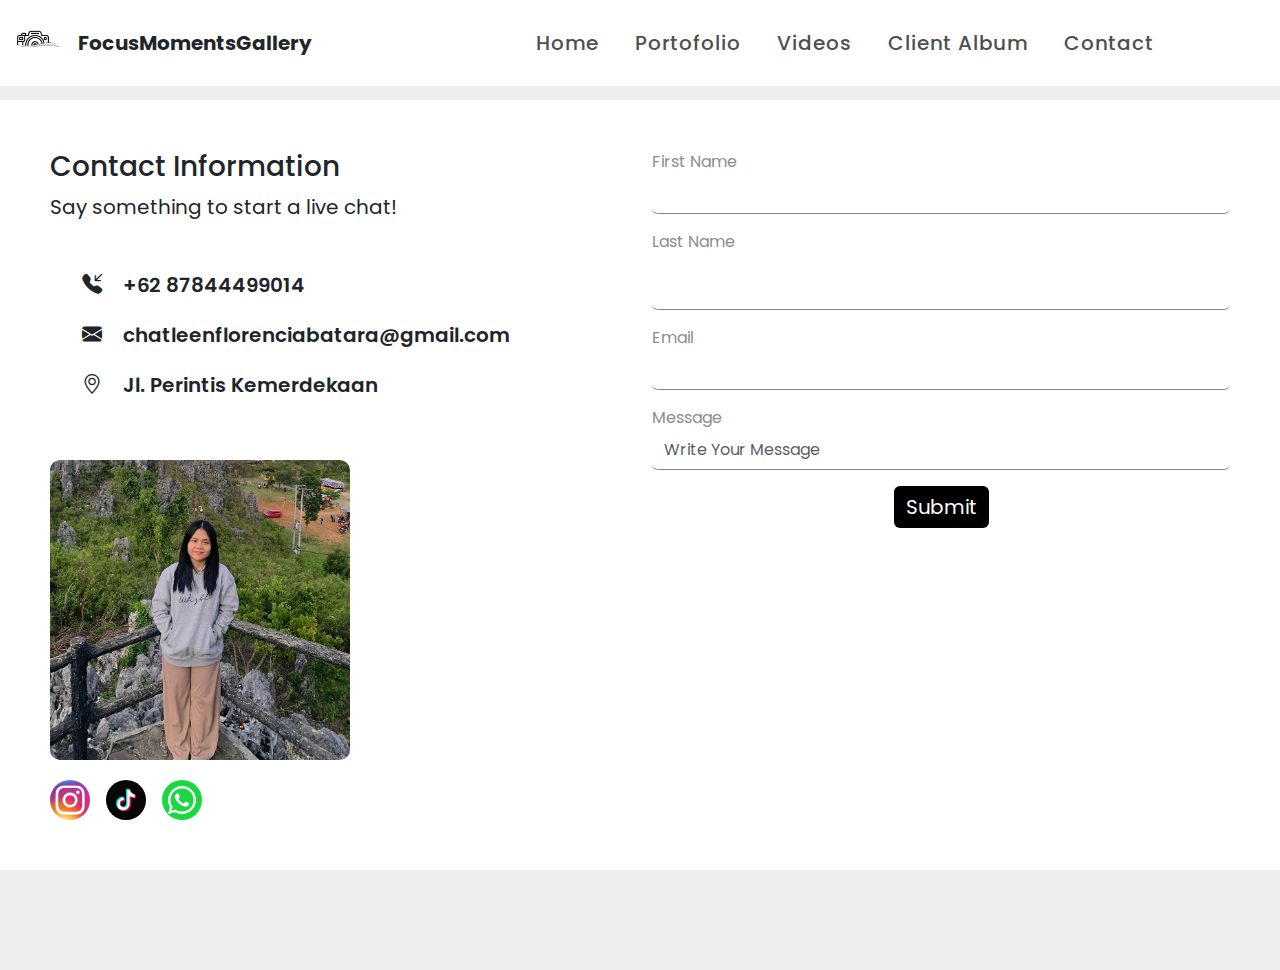
<file: contact.html>
<!DOCTYPE html>
<html lang="en">

<head>
    <meta charset="UTF-8">
    <meta name="viewport" content="width=device-width, initial-scale=1.0">
    <title>FocusMomentsGallery</title>

    <!-- Bootstraps  -->
    <link rel="stylesheet" href="css/bootstrap.min.css">

    <!-- Style -->
    <link rel="stylesheet" href="css/style.css">
    <link rel="stylesheet" href="https://cdn.jsdelivr.net/npm/bootstrap-icons@1.11.3/font/bootstrap-icons.css"
        integrity="sha384-tViUnnbYAV00FLIhhi3v/dWt3Jxw4gZQcNoSCxCIFNJVCx7/D55/wXsrNIRANwdD" crossorigin="anonymous">

    <nav class="navbar navbar-expand-lg fixed-top navbar-scroll">
        <div class="container-fluid">
            <div class="logo d-flex align-items-center gap-2 justify-content-center">
                <img src="images/logo.png" height="70" alt="" loading="lazy" />
                <span class="fw-bold" style="font-size: 20px;">FocusMomentsGallery</span>
            </div>
            <button class="navbar-toggler ps-0" type="button" data-mdb-collapse-init data-mdb-target="#navbarExample01"
                aria-controls="navbarExample01" aria-expanded="false" aria-label="Toggle navigation">
                <span class="navbar-toggler-icon d-flex justify-content-start align-items-center"></span>
            </button>
            <div class="collapse navbar-collapse" id="navbarExample01">
                <ul class="navbar-nav ms-auto mb-2 mb-lg-0">
                    <li class="nav-item active">
                        <a class="nav-link" aria-current="page" href="index.html">Home</a>
                    </li>
                    <li class="nav-item">
                        <a class="nav-link" aria-current="page" href="portofolio.html">Portofolio</a>
                    </li>
                    <li class="nav-item">
                        <a class="nav-link" aria-current="page" href="videos.html">Videos</a>
                    </li>
                    <li class="nav-item">
                        <a class="nav-link" aria-current="page" href="album.html">Client Album</a>
                    </li>
                    <li class="nav-item">
                        <a class="nav-link" aria-current="page" href="contact.html">Contact</a>
                    </li>

                </ul>

                <ul class="navbar-nav flex-row">
                    <li class="nav-item">
                        <a class="nav-link px-2" href="#!">
                            <i class="fab fa-facebook-square"></i>
                        </a>
                    </li>
                    <li class="nav-item">
                        <a class="nav-link px-2" href="#!">
                            <i class="fab fa-instagram"></i>
                        </a>
                    </li>
                    <li class="nav-item">
                        <a class="nav-link ps-2" href="#!">
                            <i class="fab fa-youtube"></i>
                        </a>
                    </li>
                </ul>
            </div>
        </div>
    </nav>


    <div class="container-fluid" style="background-color: #fff; margin: 100px 0;">
       <div class="contact" style="padding: 50px 50px;">
        <div class="row">
            <div class="col-md-6">
                <h2>
                    Contact Information
                </h2>
                <p>
                    Say something to start a live chat!
                </p>
                <div class="icons mb-4 d-flex flex-column gap-4 my-5">
                    <ul>
                        <li><i class="bi bi-telephone-inbound-fill me-3"></i> +62 87844499014</li>
                        <li><i class="bi bi-envelope-fill  me-3"></i> chatleenflorenciabatara@gmail.com</li>
                        <li><i class="bi bi-geo-alt  me-3"></i> Jl. Perintis Kemerdekaan </li>
                    </ul>
                </div>
                <div class="author">
                    <img src="images/person-3.jpeg" alt="" srcset="" style="width: 300px; height: 300px; display: block; margin: ; border-radius: 10px;">
                </div>
                <div class="sosmed d-flex gap-3 align-items-center" style="margin-top: 20px;">
                    <div class="item">
                        <img src="images/ig.jpeg" alt="" srcset="" style="width: 40px; height: 40px; border-radius: 50%;">
                    </div>
                    <div class="item">
                        <img src="images/tiktok.jpeg" alt="" srcset="" style="width: 40px; height: 40px; border-radius: 50%;">
                    </div>
                    <div class="item">
                        <img src="images/wa.jpeg" alt="" srcset="" style="width: 40px; height: 40px; border-radius: 50%;">
                    </div>
                </div>
            </div>
            <div class="col-md-6">
                <div class="form">
                    <form action="">
                        <div class="form-group mb-3">
                            <label for="firstname" style="color: #8D8D8D;">First Name</label>
                            <input type="text" style="height: 40px; color: #8D8D8D; border: none; border-bottom: 1px solid #8D8D8D; box-shadow: none;"  class="form-control">
                        </div>
                        <div class="form-group mb-3">
                            <label for="lastname" style="height: 40px; color: #8D8D8D; color: #8D8D8D;">Last Name</label>
                            <input type="text" style="height: 40px; color: #8D8D8D; border: none; border-bottom: 1px solid #8D8D8D; box-shadow: none;"  class="form-control">
                        </div>
                        <div class="form-group mb-3">
                            <label for="Email" style=" color: #8D8D8D;">Email</label>
                            <input type="text" style=" height: 40px; color: #8D8D8D;border: none; border-bottom: 1px solid #8D8D8D; box-shadow: none;"  class="form-control">
                        </div>
                        <div class="form-group mb-3">
                            <label for="firstname" style="color: #8D8D8D;">Message</label>
                            <input type="text" style=" height: 40px; color: #8D8D8D; border: none; border-bottom: 1px solid #8D8D8D; box-shadow: none;"  class="form-control" placeholder="Write Your Message">
                        </div>
                        <div class="button d-flex justify-content-center">
                            <button type="submit" class="btn btn-primary" style="font-size: 20px; background-color: black; border: none;" >Submit</button>
                        </div>
                    </form>
                </div>
            </div>
        </div>
       </div>

    </div>

    <!-- Bootstraps -->
    <script src="js/bootstrap.min.js"></script>
    <script src="js/bootstrap.bundle.min.js"></script>

</head>

<body>

</body>

</html>
</file>
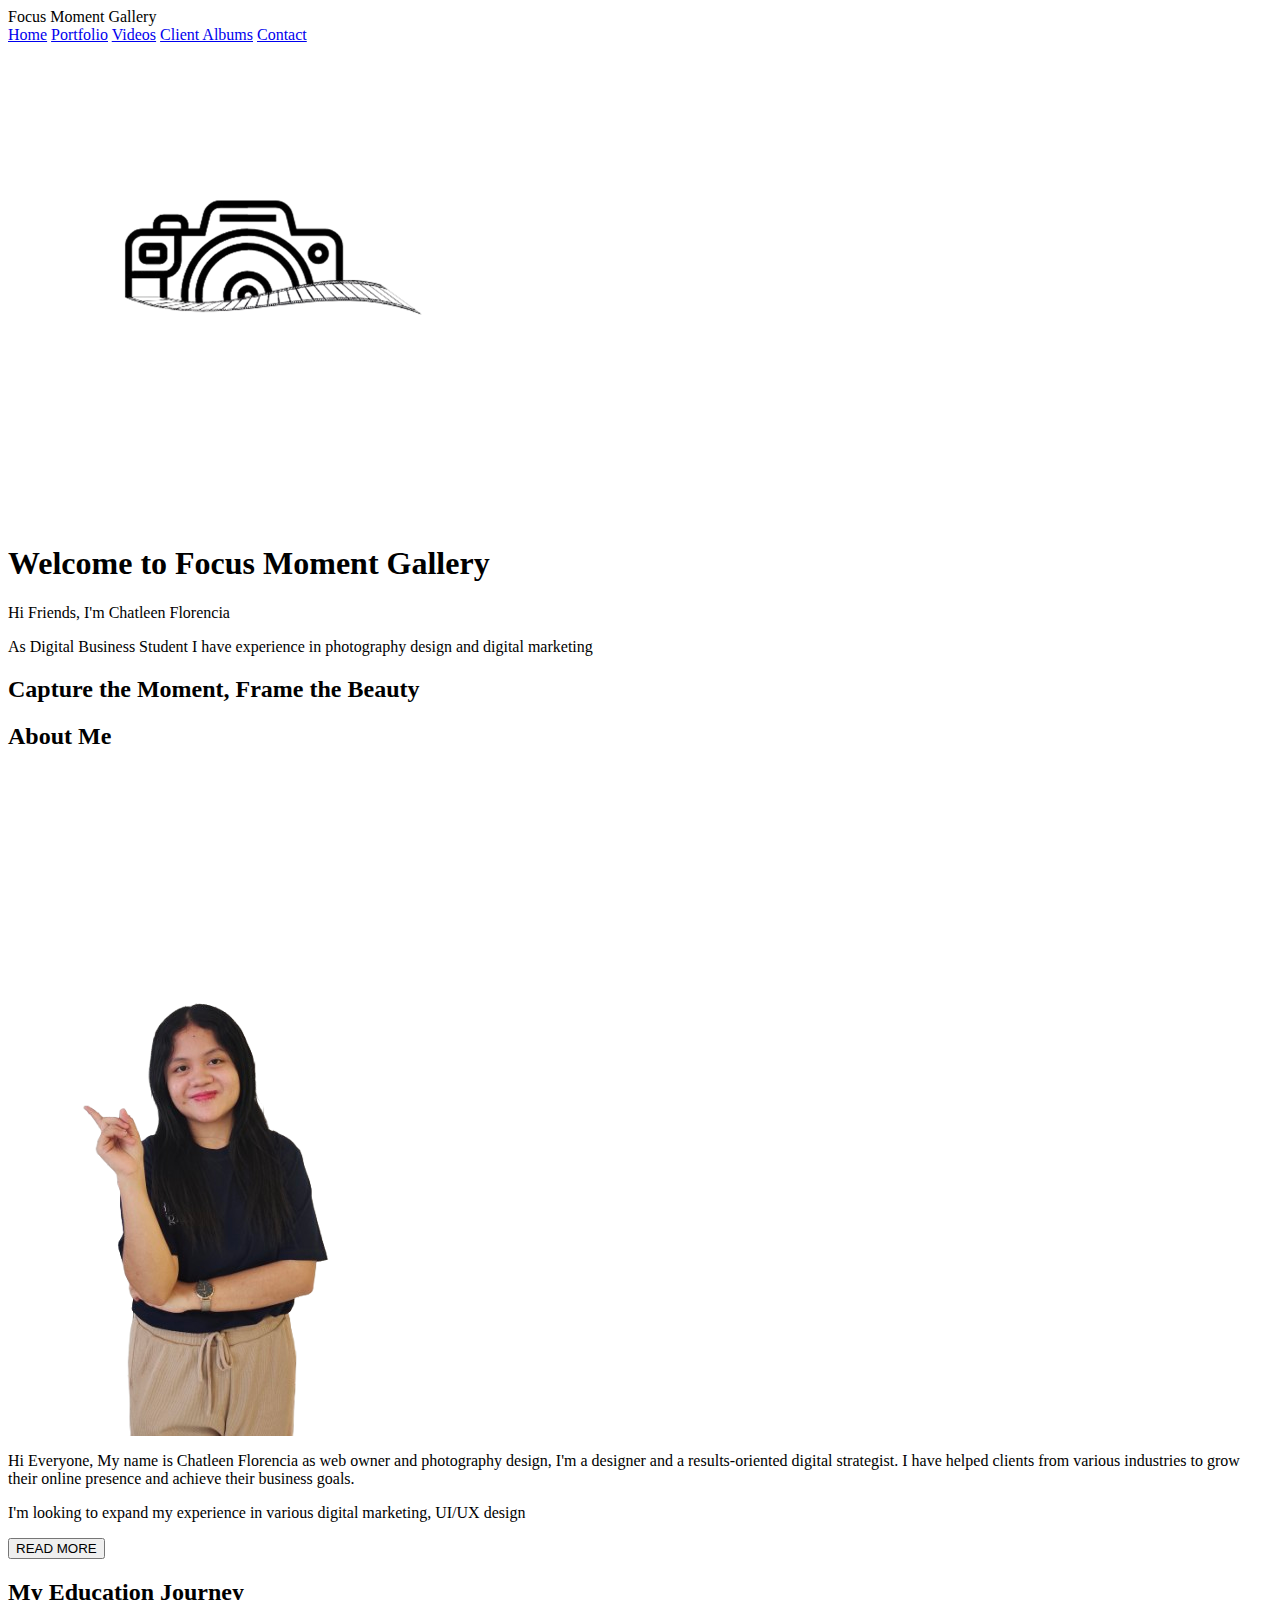
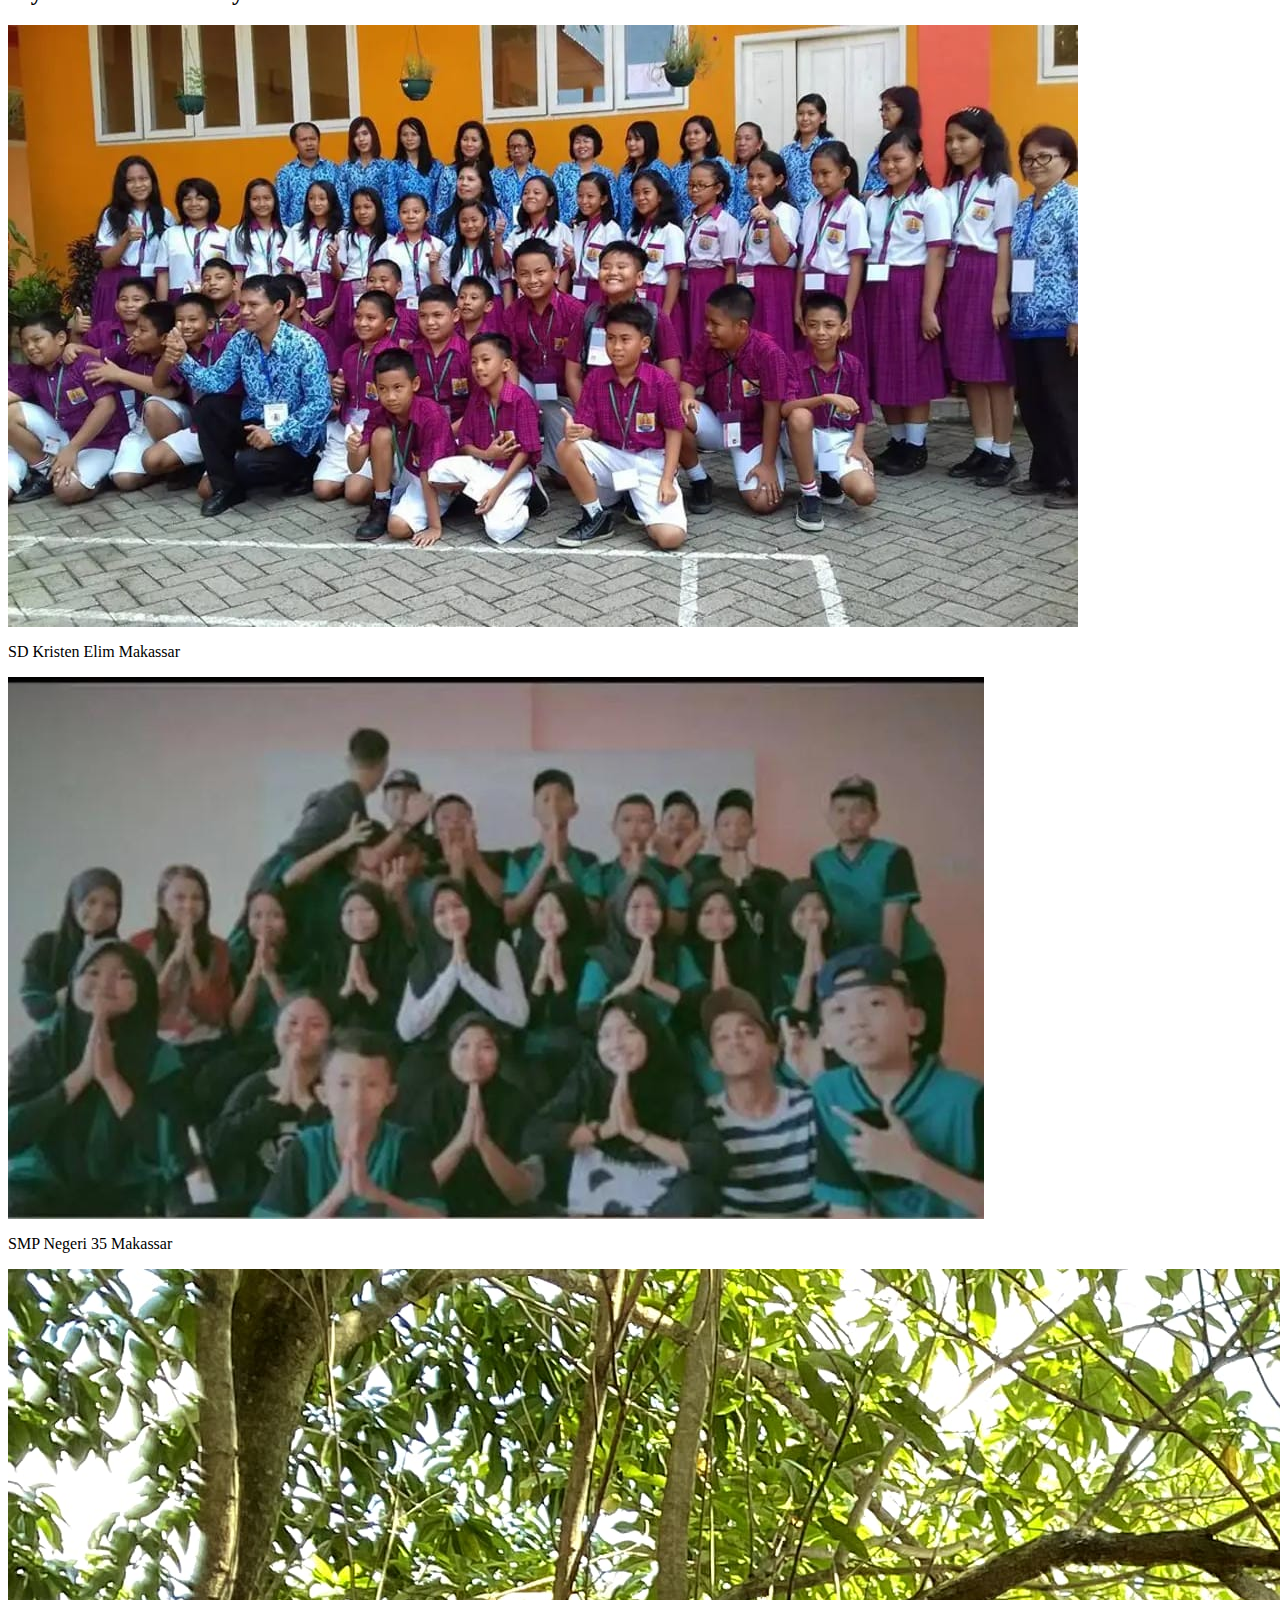
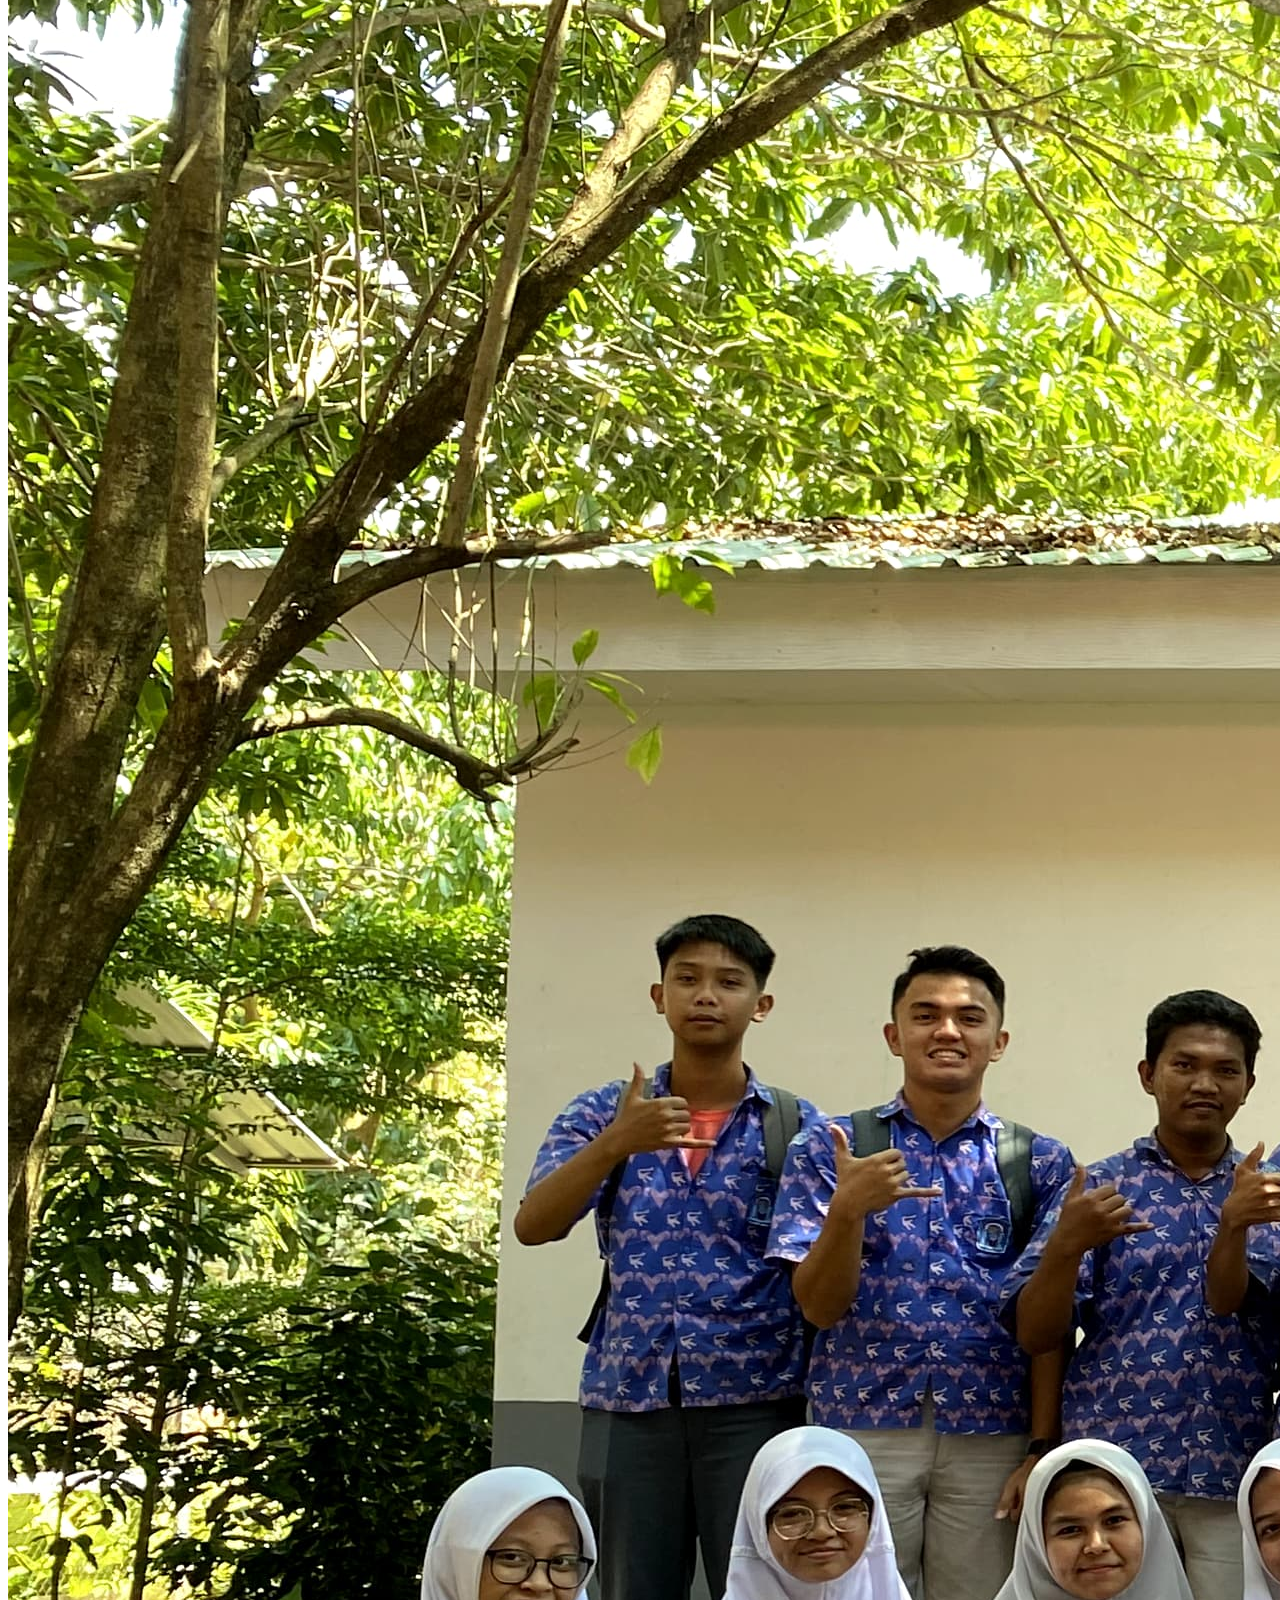
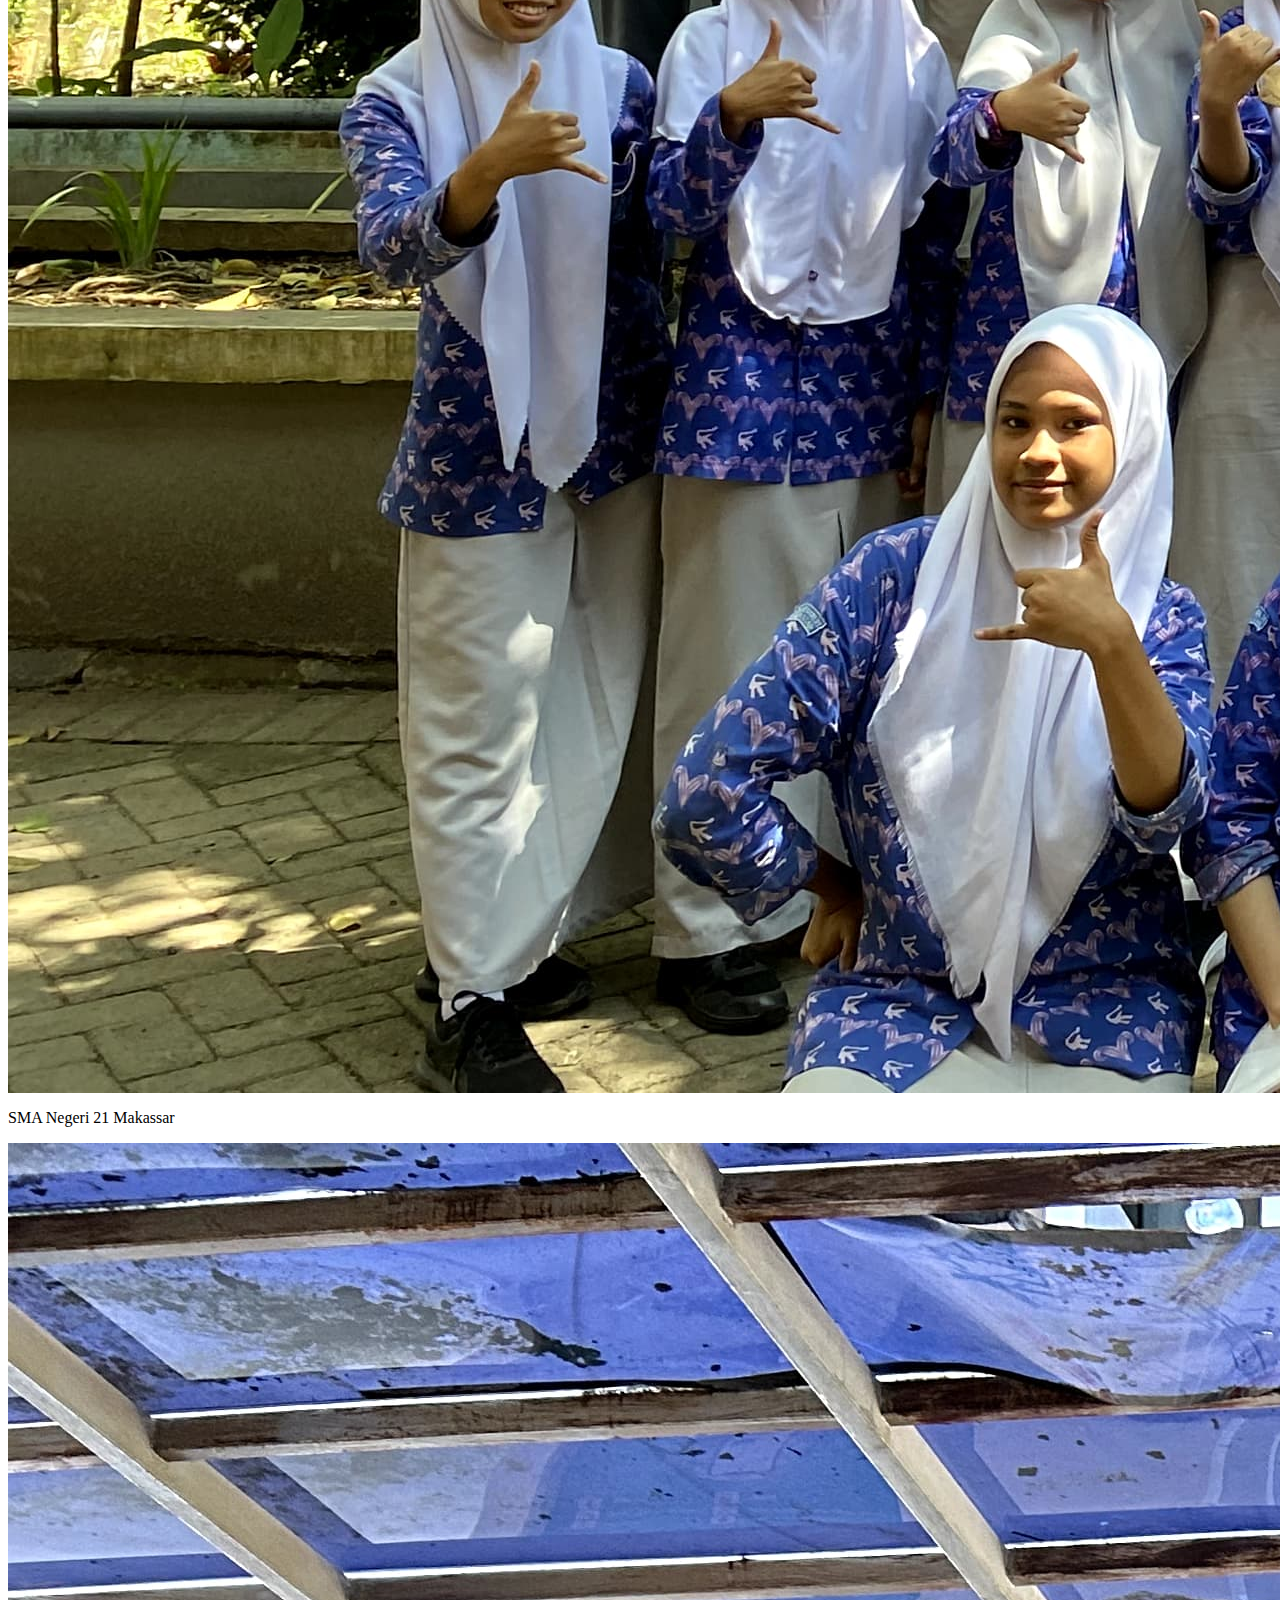
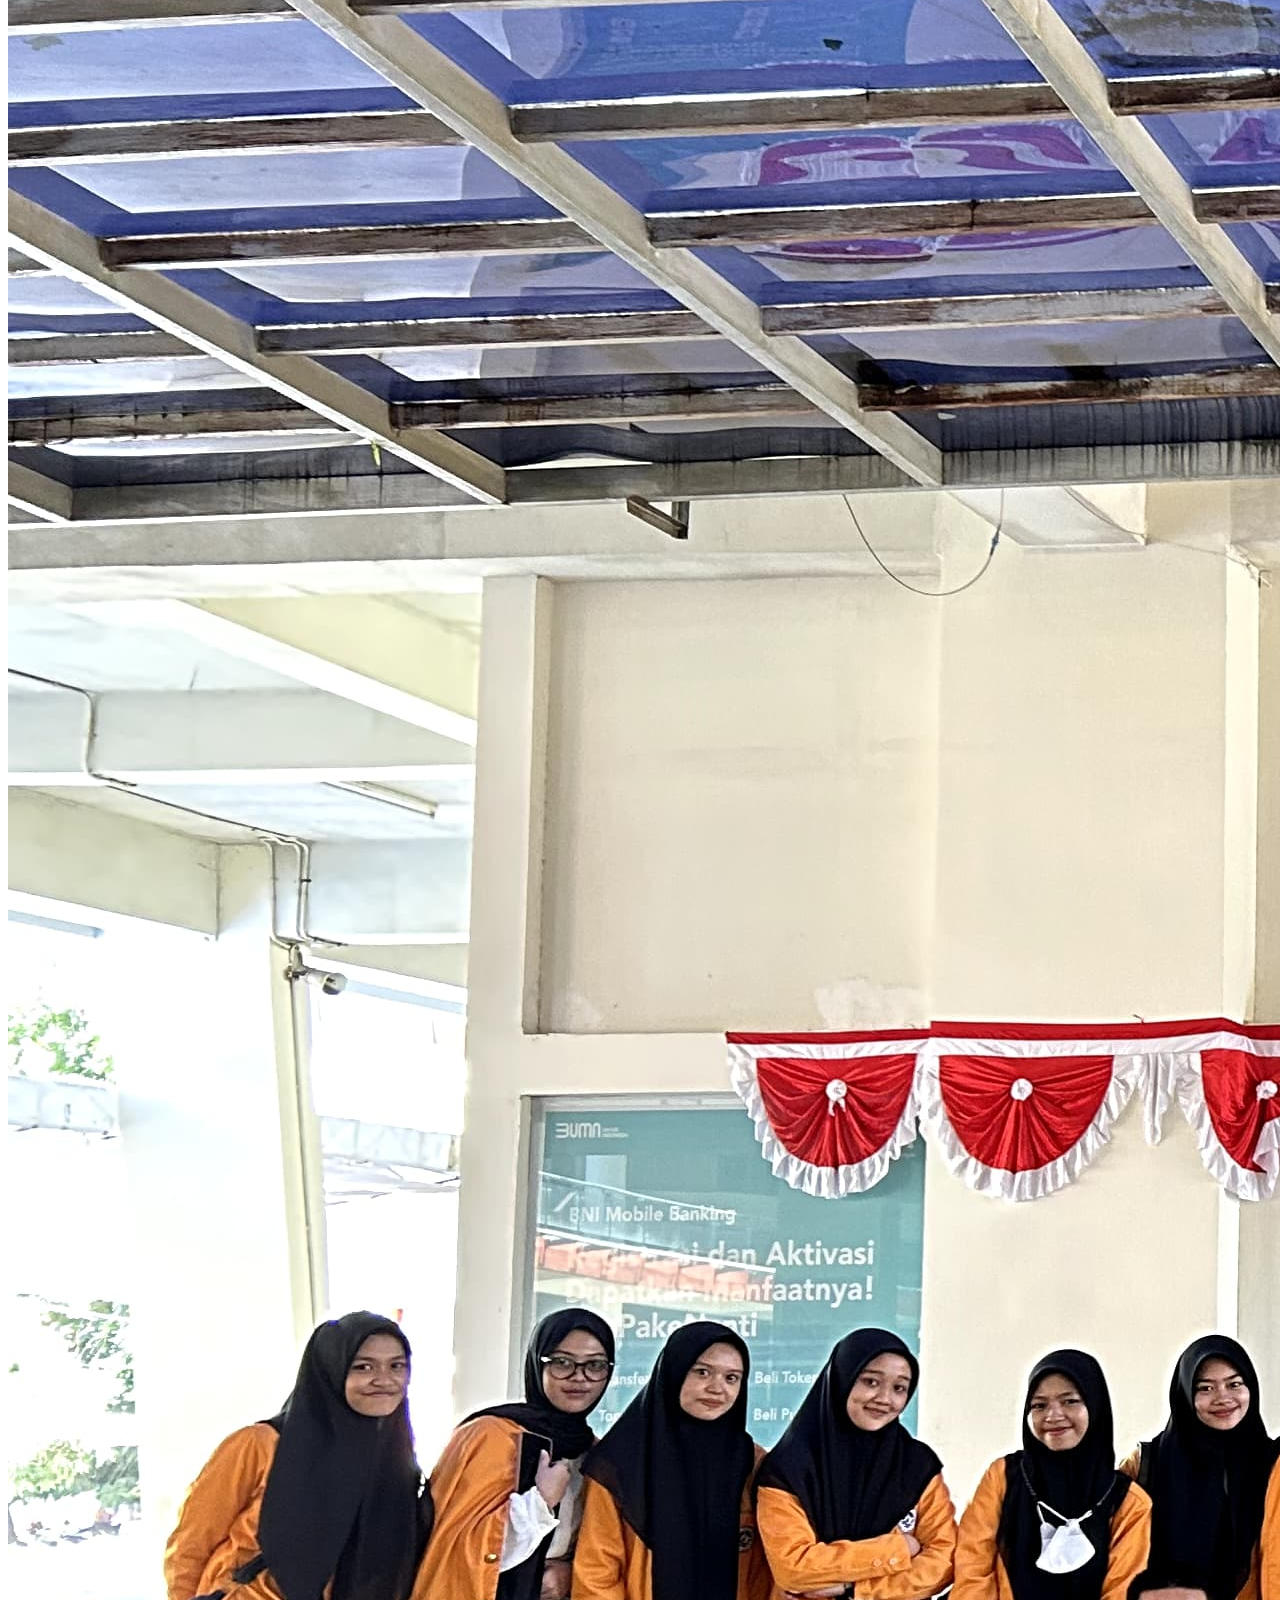
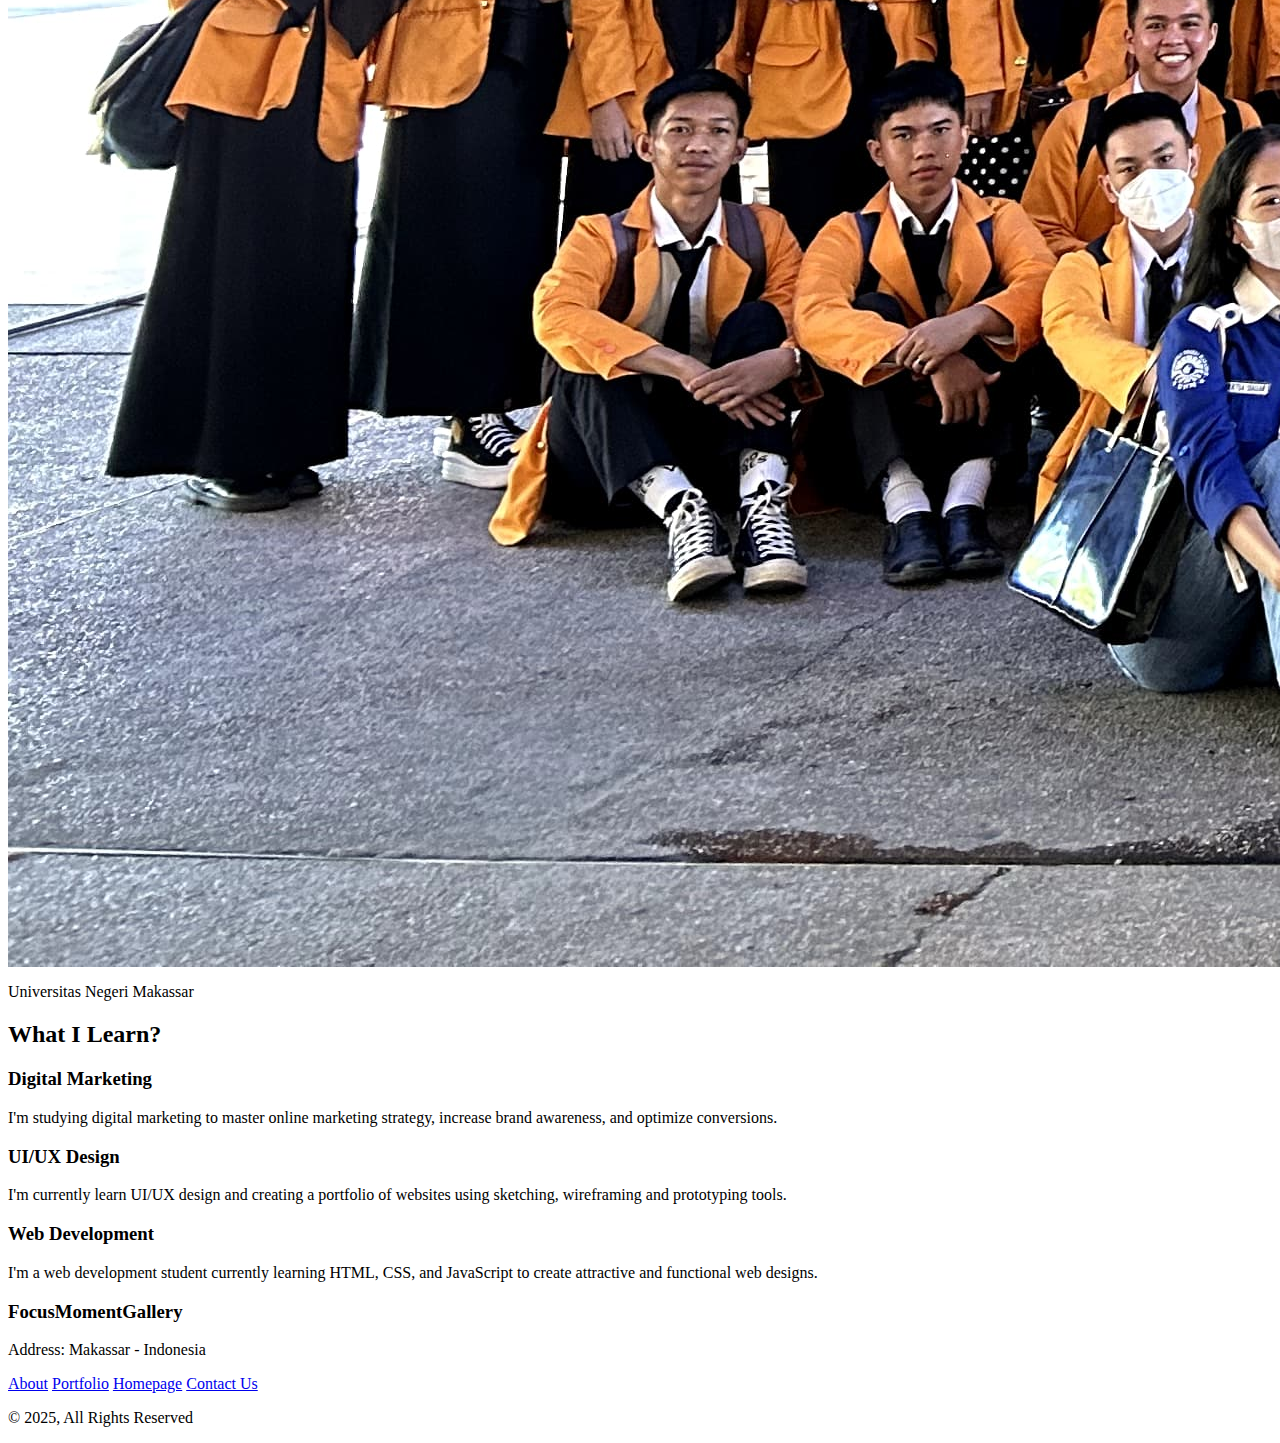
<file: home.html>
<html lang="en">
<head>
    <meta charset="UTF-8">
    <meta name="viewport" content="width=device-width, initial-scale=1.0">
    <title>Home</title>
</head> 
<body>
    <header class="header">
        <div class="logo">Focus Moment Gallery</div>
        <nav class="nav-menu">
            <a href="#home">Home</a>
            <a href="#portfolio">Portfolio</a>
            <a href="#videos">Videos</a>
            <a href="#client-albums">Client Albums</a>
            <a href="#contact">Contact</a>
        </nav>
    </header>
    
    <section class="hero-section">
      <img src="images/camera bg.png" alt="Camera Background" width="480" height="480" />
        <h1>Welcome to Focus Moment Gallery</h1>
        <p>Hi Friends, I'm Chatleen Florencia</p>
        <p>As Digital Business Student I have experience in photography design and digital marketing</p>
        <h2>Capture the Moment, Frame the Beauty</h2>
    </section>
    
    <section class="about-section">
        <div class="about-content">
            <h2>About Me</h2>
        <img src="images/KATE BG.png" alt="Chatleen Florencia" class="kate-image">
            <p>Hi Everyone, My name is Chatleen Florencia as web owner and photography design, I'm a designer and a results-oriented digital strategist. I have helped clients from various industries to grow their online presence and achieve their business goals.</p>
            <p>I'm looking to expand my experience in various digital marketing, UI/UX design</p>
            <button>READ MORE</button>
        </div>
    </section>
    
    <section class="education-journey">
        <h2>My Education Journey</h2>
        <div class="education-grid">
            <div class="education-item">
                <img src="images/elim.jpeg" alt="SD Kristen Elim Makassar">
                <p>SD Kristen Elim Makassar</p>
            </div>
            <div class="education-item">
                <img src="images/35.jpeg" alt="SMP Negeri 35 Makassar">
                <p>SMP Negeri 35 Makassar</p>
            </div>
            <div class="education-item">
                <img src="images/21.jpeg" alt="SMA Negeri 21 Makassar">
                <p>SMA Negeri 21 Makassar</p>
            </div>
            <div class="education-item">
                <img src="images/unm.jpeg" alt="Universitas Negeri Makassar">
                <p>Universitas Negeri Makassar</p>
            </div>
        </div>
    </section>
    
    <section class="what-i-learn">
        <h2>What I Learn?</h2>
        <div class="skills-grid">
            <div class="skill-card">
                <h3>Digital Marketing</h3>
                <p>I'm studying digital marketing to master online marketing strategy, increase brand awareness, and optimize conversions.</p>
            </div>
            <div class="skill-card">
                <h3>UI/UX Design</h3>
                <p>I'm currently learn UI/UX design and creating a portfolio of websites using sketching, wireframing and prototyping tools.</p>
            </div>
            <div class="skill-card">
                <h3>Web Development</h3>
                <p>I'm a web development student currently learning HTML, CSS, and JavaScript to create attractive and functional web designs.</p>
            </div>
        </div>
    </section>
    
    <footer>
        <div class="footer-content">
            <h3>FocusMomentGallery</h3>
            <p>Address: Makassar - Indonesia</p>
            <div class="footer-links">
                <a href="#about">About</a>
                <a href="#portfolio">Portfolio</a>
                <a href="#homepage">Homepage</a>
                <a href="#contact">Contact Us</a>
            </div>
            <p>© 2025, All Rights Reserved</p>
        </div>
    </footer>
</body>
</html>
</file>
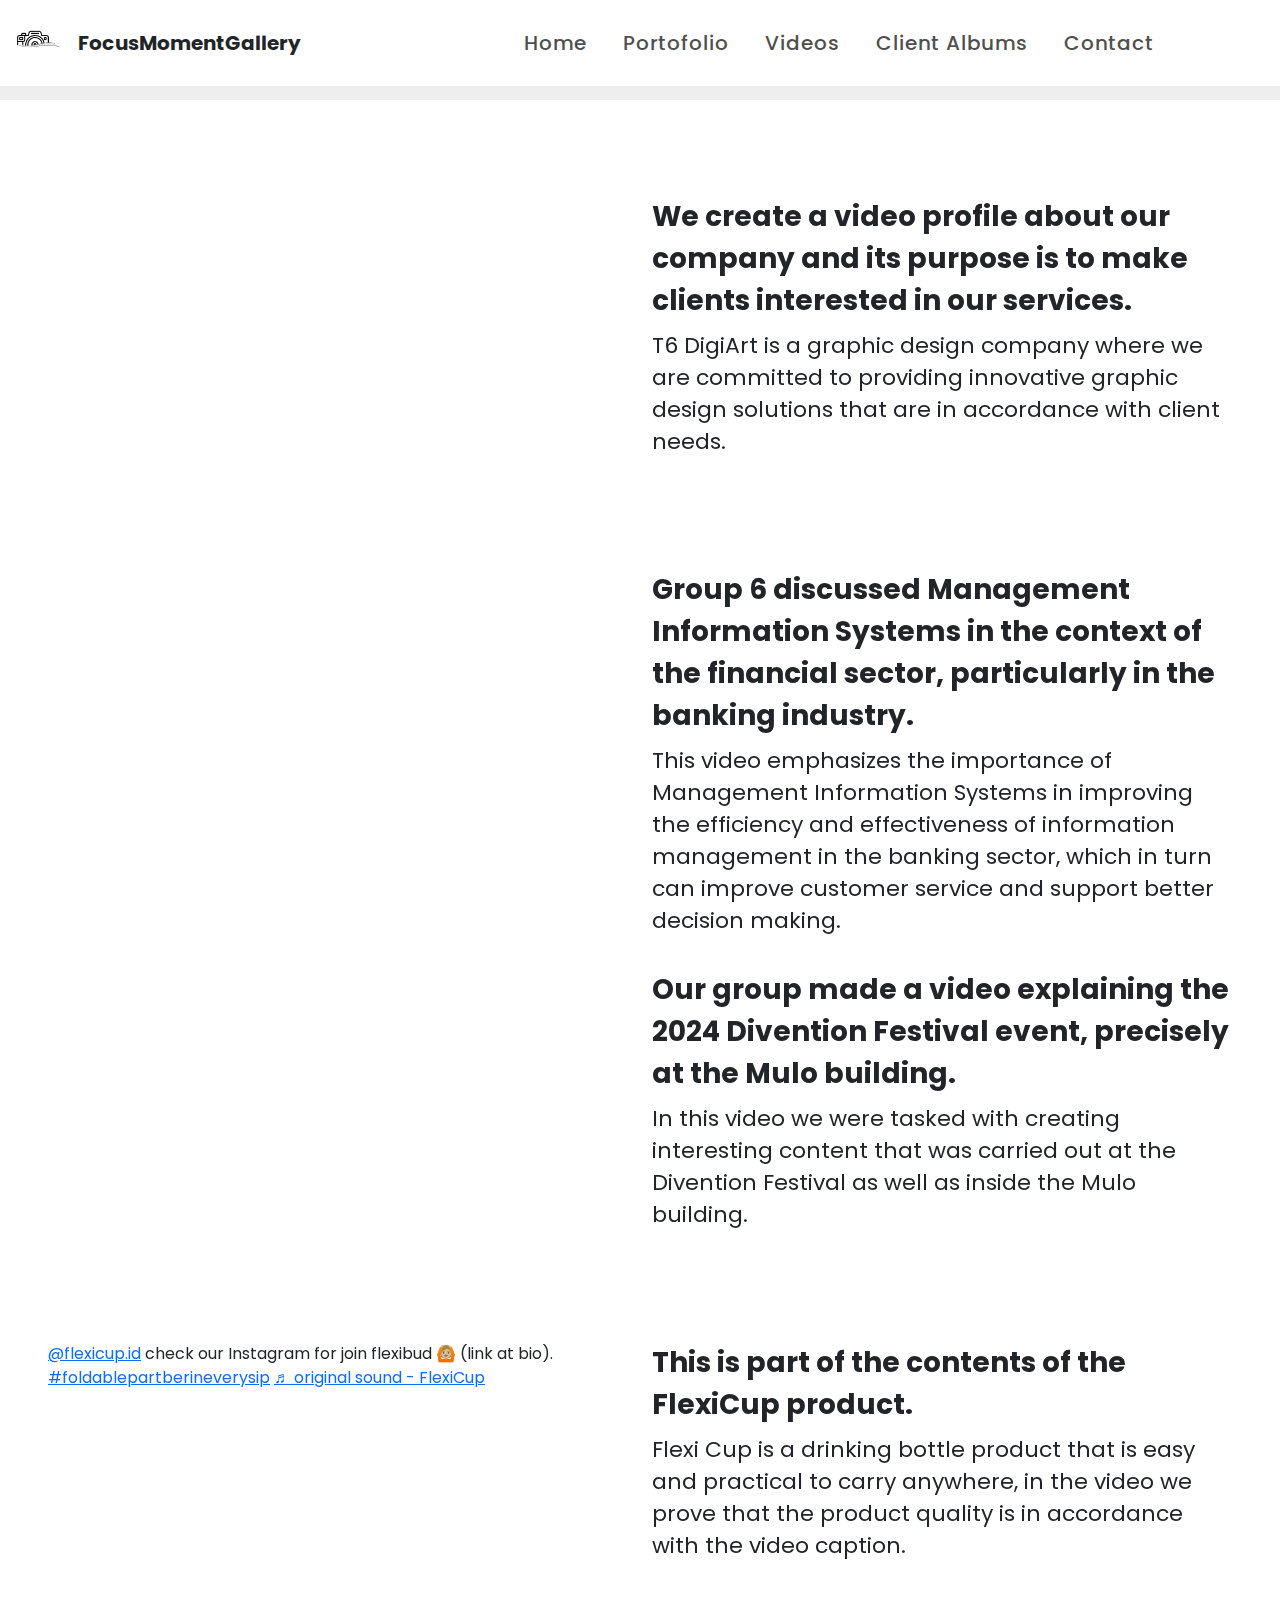
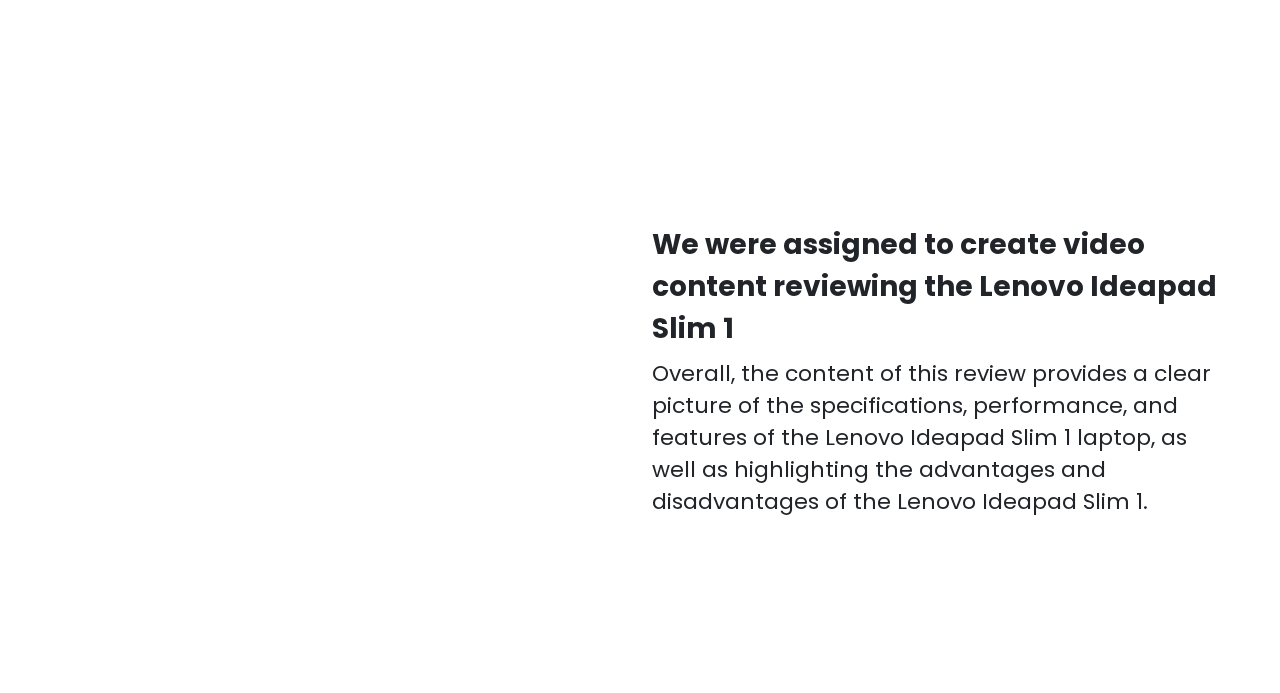
<file: videos.html>
<!DOCTYPE html>
<html lang="en">

<head>
    <meta charset="UTF-8">
    <meta name="viewport" content="width=device-width, initial-scale=1.0">
    <title>FocusMomentsGallery</title>

    <!-- Bootstraps  -->
    <link rel="stylesheet" href="css/bootstrap.min.css">

    <!-- Style -->
    <link rel="stylesheet" href="css/style.css">
    <link rel="stylesheet" href="https://cdn.jsdelivr.net/npm/bootstrap-icons@1.11.3/font/bootstrap-icons.css"
        integrity="sha384-tViUnnbYAV00FLIhhi3v/dWt3Jxw4gZQcNoSCxCIFNJVCx7/D55/wXsrNIRANwdD" crossorigin="anonymous">

    <nav class="navbar navbar-expand-lg fixed-top navbar-scroll">
        <div class="container-fluid">
            <div class="logo d-flex align-items-center gap-2 justify-content-center">
                <img src="images/logo.png" height="70" alt="" loading="lazy" />
                <span class="fw-bold" style="font-size: 20px;">FocusMomentGallery</span>
            </div>
            <button class="navbar-toggler ps-0" type="button" data-mdb-collapse-init data-mdb-target="#navbarExample01"
                aria-controls="navbarExample01" aria-expanded="false" aria-label="Toggle navigation">
                <span class="navbar-toggler-icon d-flex justify-content-start align-items-center"></span>
            </button>
            <div class="collapse navbar-collapse" id="navbarExample01">
                <ul class="navbar-nav ms-auto mb-2 mb-lg-0">
                    <li class="nav-item active">
                        <a class="nav-link" aria-current="page" href="index.html">Home</a>
                    </li>
                    <li class="nav-item">
                        <a class="nav-link" aria-current="page" href="portofolio.html">Portofolio</a>
                    </li>
                    <li class="nav-item">
                        <a class="nav-link" aria-current="page" href="videos.html">Videos</a>
                    </li>
                    <li class="nav-item">
                        <a class="nav-link" aria-current="page" href="album.html">Client Albums</a>
                    </li>
                    <li class="nav-item">
                        <a class="nav-link" aria-current="page" href="contact.html">Contact</a>
                    </li>

                </ul>

                <ul class="navbar-nav flex-row">
                    <li class="nav-item">
                        <a class="nav-link px-2" href="#!">
                            <i class="fab fa-facebook-square"></i>
                        </a>
                    </li>
                    <li class="nav-item">
                        <a class="nav-link px-2" href="#!">
                            <i class="fab fa-instagram"></i>
                        </a>
                    </li>
                    <li class="nav-item">
                        <a class="nav-link ps-2" href="#!">
                            <i class="fab fa-youtube"></i>
                        </a>
                    </li>
                </ul>
            </div>
        </div>
    </nav>


    <div class="container-fluid py-5" style="background-color: #fff; margin-top: 100px;">

        <div class="videos my-5 mx-5">
            <div class="row">
                <div class="col-12 mb-3">
                    <div class="row">
                        <div class="col-md-6">
                            <iframe width="100%" height="350" src="https://www.youtube.com/embed/o4JoAffpi7w?si=8VXSTCXkiFNxZOiV" title="YouTube video player" frameborder="0" allow="accelerometer; autoplay; clipboard-write; encrypted-media; gyroscope; picture-in-picture; web-share" referrerpolicy="strict-origin-when-cross-origin" allowfullscreen></iframe>
                        </div>
                        <div class="col-md-6">
                            <h3 class="fw-bold" style="line-height: 42px;">We create a video profile about our company and its purpose is to make clients
                                interested in our services.</h3>
                            <p style="line-height: 32px; font-size: 22px;">
                                T6 DigiArt is a graphic design company where we are committed to providing innovative
                                graphic design solutions that are in accordance with client needs.
                            </p>
                        </div>
                    </div>
                </div>
                <div class="col-12 mb-3">
                    <div class="row">
                        <div class="col-md-6">
                            <iframe width="100%" height="350" src="https://www.youtube.com/embed/ME6b8JkZBF4?si=ZGmuiV9UY1cs5wZw" title="YouTube video player" frameborder="0" allow="accelerometer; autoplay; clipboard-write; encrypted-media; gyroscope; picture-in-picture; web-share" referrerpolicy="strict-origin-when-cross-origin" allowfullscreen></iframe>
                        </div>
                        <div class="col-md-6">
                            <h3 class="fw-bold" style="line-height: 42px;">Group 6 discussed Management Information Systems in the context of the financial sector, particularly in the banking industry.</h3>
                            <p style="line-height: 32px; font-size: 22px;">
                                This video emphasizes the importance of Management Information Systems in improving the efficiency and effectiveness of information management in the banking sector, which in turn can improve customer service and support better decision making.
                            </p>
                        </div>
                    </div>
                </div>
                <div class="col-12 mb-3">
                    <div class="row">
                        <div class="col-md-6">
                            <iframe width="100%" height="350" src="https://www.youtube.com/embed/xl5SfVoiuIs?si=xchttL7GzHFjkWdT" title="YouTube video player" frameborder="0" allow="accelerometer; autoplay; clipboard-write; encrypted-media; gyroscope; picture-in-picture; web-share" referrerpolicy="strict-origin-when-cross-origin" allowfullscreen></iframe>
                        </div>
                        <div class="col-md-6">
                            <h3 class="fw-bold" style="line-height: 42px;">
                                Our group made a video explaining the 2024 Divention Festival event, precisely at the Mulo building.
                            </h3>
                            <p style="line-height: 32px; font-size: 22px;">
                                In this video we were tasked with creating interesting content that was carried out at the Divention Festival as well as inside the Mulo building.
                            </p>
                        </div>
                    </div>
                </div>
                <div class="col-12 mb-3">
                    <div class="row">
                        <div class="col-md-6">
                            <blockquote class="tiktok-embed" cite="https://www.tiktok.com/@flexicup.id/video/7438478029992512824" data-video-id="7438478029992512824" style="max-width: 605px;min-width: 325px; height: 450px;" > <section> <a target="_blank" title="@flexicup.id" href="https://www.tiktok.com/@flexicup.id?refer=embed">@flexicup.id</a> check our Instagram for join flexibud 🙆🏼 (link at bio).  <a title="foldablepartberineverysip" target="_blank" href="https://www.tiktok.com/tag/foldablepartberineverysip?refer=embed">#foldablepartberineverysip</a> <a target="_blank" title="♬ original sound  - FlexiCup" href="https://www.tiktok.com/music/original-sound-FlexiCup-7438478064181267255?refer=embed">♬ original sound  - FlexiCup</a> </section> </blockquote> <script async src="https://www.tiktok.com/embed.js"></script>
                        </div>
                        <div class="col-md-6">
                            <h3 class="fw-bold" style="line-height: 42px;">This is part of the contents of the FlexiCup product.</h3>
                            <p style="line-height: 32px; font-size: 22px;">
                                Flexi Cup is a drinking bottle product that is easy and practical to carry anywhere, in the video we prove that the product quality is in accordance with the video caption.
                            </p>
                        </div>
                    </div>
                </div>
                <div class="col-12 mb-3">
                    <div class="row">
                        <div class="col-md-6">
                            <iframe width="100%" height="350" src="https://www.youtube.com/embed/0hYU9gGWT_4?si=gcwkZEezipZA68XT" title="YouTube video player" frameborder="0" allow="accelerometer; autoplay; clipboard-write; encrypted-media; gyroscope; picture-in-picture; web-share" referrerpolicy="strict-origin-when-cross-origin" allowfullscreen></iframe>
                        </div>
                        <div class="col-md-6">
                            <h3 class="fw-bold" style="line-height: 42px;">We were assigned to create video content reviewing the Lenovo Ideapad Slim 1</h3>
                            <p style="line-height: 32px; font-size: 22px;">
                                Overall, the content of this review provides a clear picture of the specifications, performance, and features of the Lenovo Ideapad Slim 1 laptop, as well as highlighting the advantages and disadvantages of the Lenovo Ideapad Slim 1.
                            </p>
                        </div>
                    </div>
                </div>
            </div>
        </div>
    </div>

    <!-- Bootstraps -->
    <script src="js/bootstrap.min.js"></script>
    <script src="js/bootstrap.bundle.min.js"></script>

</head>

<body>

</body>

</html>
</file>
<file: css/style.css>
@import url('https://fonts.googleapis.com/css2?family=Poppins:ital,wght@0,100;0,200;0,300;0,400;0,500;0,600;0,700;0,800;0,900;1,100;1,200;1,300;1,400;1,500;1,600;1,700;1,800;1,900&display=swap');

@import url('https://fonts.googleapis.com/css2?family=Rosarivo:ital@0;1&display=swap');
@import url('https://fonts.googleapis.com/css2?family=Montserrat:ital,wght@0,100..900;1,100..900&family=Rosarivo:ital@0;1&display=swap');
/* Color of the links BEFORE scroll */
.navbar-scroll .nav-link,
.navbar-scroll .fa-bars,
.navbar-scroll .navar-brand {
  color: #4f4f4f;
}

body {
  font-family: 'Poppins', sans-serif;
}
.rosarivo {
  font-family: "Rosarivo", cursive;
}

.green {
  color: #04B793;
}

.montserrat {
  font-family: "Montserrat", sans-serif;
  font-weight: 400;
  font-style: normal;
}
.banner h1 {
  font-family: "Montserrat", sans-serif;
 
}

.navbar-scroll .nav-link:hover {
  color: #1266f1;
}

/* Color of the links AFTER scroll */
.navbar-scrolled .nav-link,
.navbar-scrolled .fa-bars,
.navbar-scrolled .navar-brand {
  color: #4f4f4f;
}

/* Color of the navbar AFTER scroll */
.navbar-scroll,
.navbar-scrolled {
  background-color: #fff;
}

/* An optional height of the navbar AFTER scroll */
.navbar.navbar-scroll.navbar-scrolled {
  padding-top: 5px;
  padding-bottom: 5px;
}

body {
  background-color: #eee;
}


.nav-link {
  font-size: 20px;
  letter-spacing: 1px;
  font-weight: 500;
  margin: 0 10px;
}

.nav-item .nav-link:hover {
  border-bottom: 4px solid #7EF2DBCC;
  color: #000000;
}

.container-fluid {
  background-color: #fff;
  margin: 0;
  padding: 0;
}

.icons {
  font-size: 20px;
  font-weight: 600;
}

.footer h2 {
  font-size: 22px;
  letter-spacing: 0.6px;
  font-weight: 400;
}

.footer a{
  color: #F8F9FA80;
  text-decoration: none;
}
.footer p, .footer span{
  color: #F8F9FA80;
  text-decoration: none;
}

.gallery img {
  object-fit: cover;
}

.banner ul li {
  list-style-type: none;
  margin-bottom: 10px;
}
.contact ul li {
  list-style-type: none;
  margin-bottom: 20px;
}

.contact h2 {
  font-size: 28px;
  font-weight: 500;
}

.contact p {
  font-size: 20px;
}
</file>
<file: html & css/css/style.css>
@import url('https://fonts.googleapis.com/css2?family=Poppins:ital,wght@0,100;0,200;0,300;0,400;0,500;0,600;0,700;0,800;0,900;1,100;1,200;1,300;1,400;1,500;1,600;1,700;1,800;1,900&display=swap');

@import url('https://fonts.googleapis.com/css2?family=Rosarivo:ital@0;1&display=swap');
@import url('https://fonts.googleapis.com/css2?family=Montserrat:ital,wght@0,100..900;1,100..900&family=Rosarivo:ital@0;1&display=swap');
/* Color of the links BEFORE scroll */
.navbar-scroll .nav-link,
.navbar-scroll .fa-bars,
.navbar-scroll .navar-brand {
  color: #4f4f4f;
}

body {
  font-family: 'Poppins', sans-serif;
}
.rosarivo {
  font-family: "Rosarivo", cursive;
}

.green {
  color: #04B793;
}

.montserrat {
  font-family: "Montserrat", sans-serif;
  font-weight: 400;
  font-style: normal;
}
.banner h1 {
  font-family: "Montserrat", sans-serif;
 
}

.navbar-scroll .nav-link:hover {
  color: #1266f1;
}

/* Color of the links AFTER scroll */
.navbar-scrolled .nav-link,
.navbar-scrolled .fa-bars,
.navbar-scrolled .navar-brand {
  color: #4f4f4f;
}

/* Color of the navbar AFTER scroll */
.navbar-scroll,
.navbar-scrolled {
  background-color: #fff;
}

/* An optional height of the navbar AFTER scroll */
.navbar.navbar-scroll.navbar-scrolled {
  padding-top: 5px;
  padding-bottom: 5px;
}

body {
  background-color: #eee;
}


.nav-link {
  font-size: 20px;
  letter-spacing: 1px;
  font-weight: 500;
  margin: 0 10px;
}

.nav-item .nav-link:hover {
  border-bottom: 4px solid #7EF2DBCC;
  color: #000000;
}

.container-fluid {
  background-color: #fff;
  margin: 0;
  padding: 0;
}

.icons {
  font-size: 20px;
  font-weight: 600;
}

.footer h2 {
  font-size: 22px;
  letter-spacing: 0.6px;
  font-weight: 400;
}

.footer a{
  color: #F8F9FA80;
  text-decoration: none;
}
.footer p, .footer span{
  color: #F8F9FA80;
  text-decoration: none;
}

.gallery img {
  object-fit: cover;
}

.banner ul li {
  list-style-type: none;
  margin-bottom: 10px;
}
.contact ul li {
  list-style-type: none;
  margin-bottom: 20px;
}

.contact h2 {
  font-size: 28px;
  font-weight: 500;
}

.contact p {
  font-size: 20px;
}
</file>
